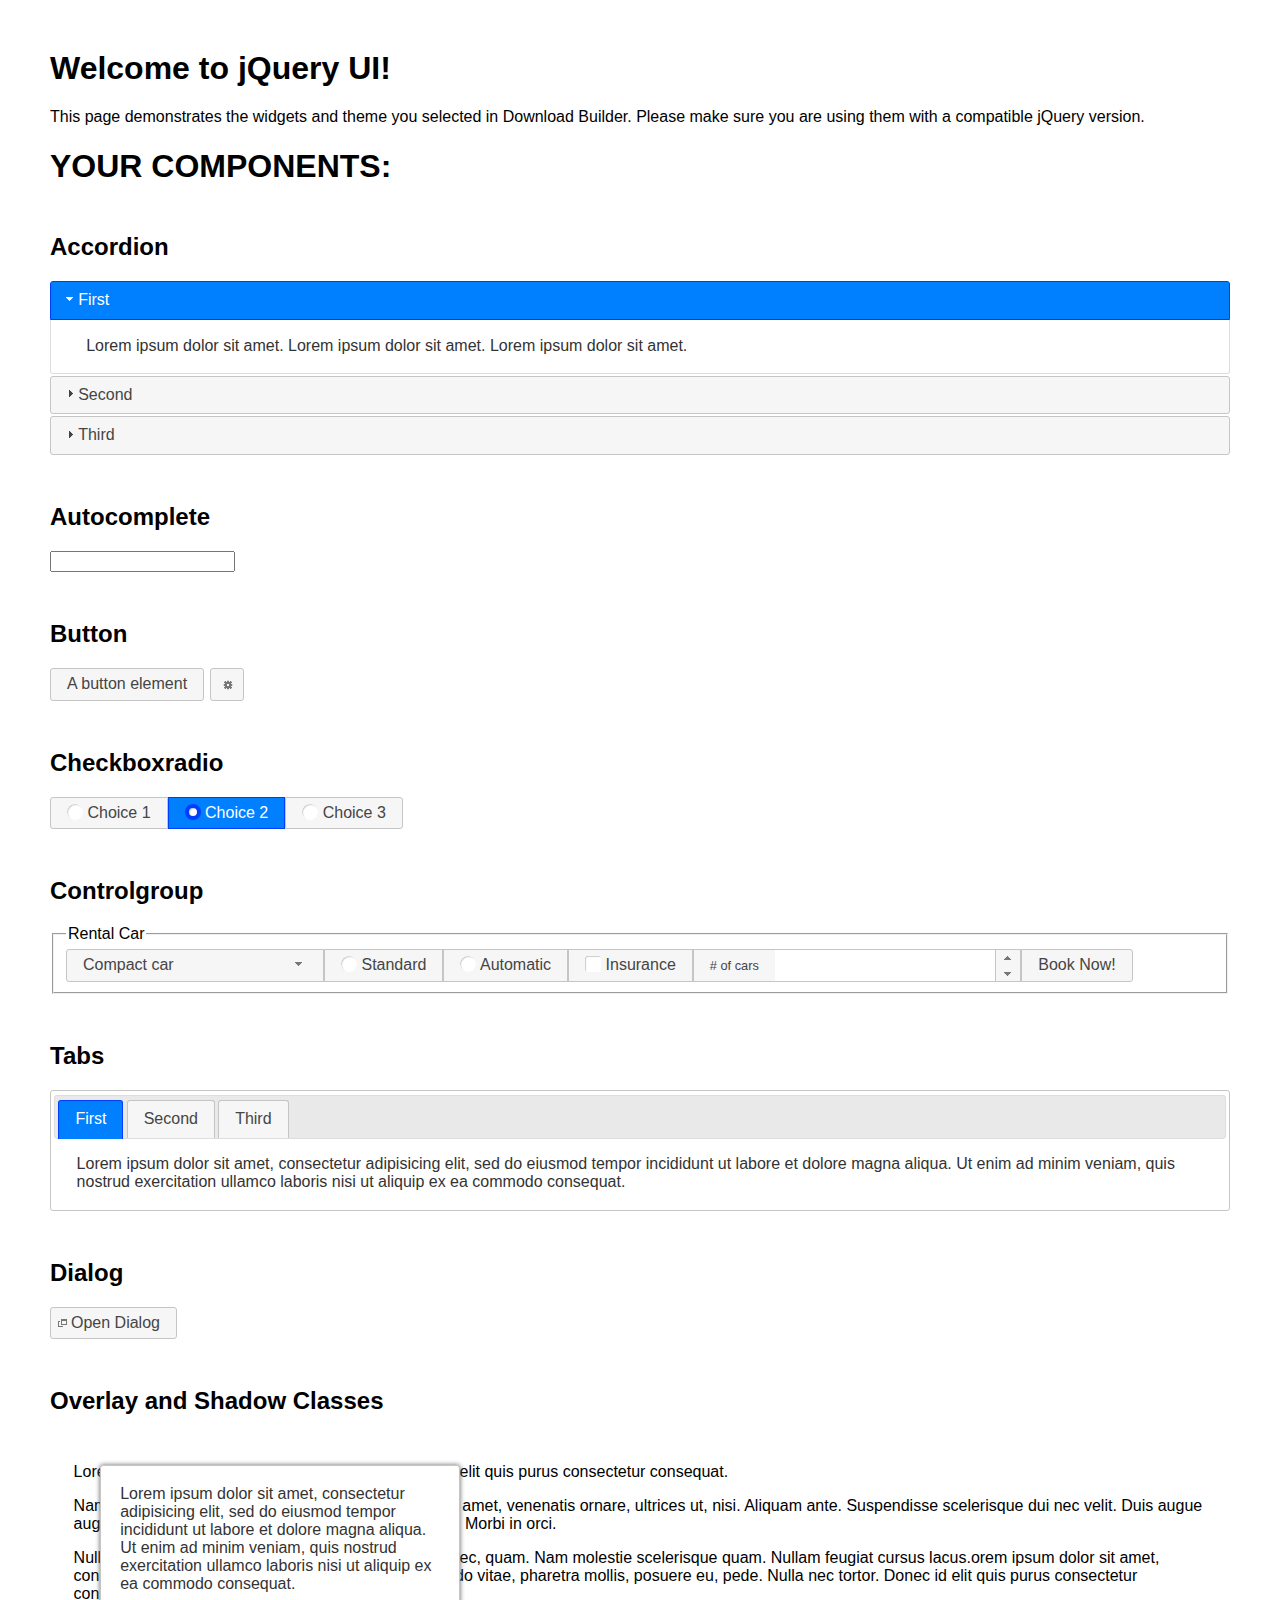
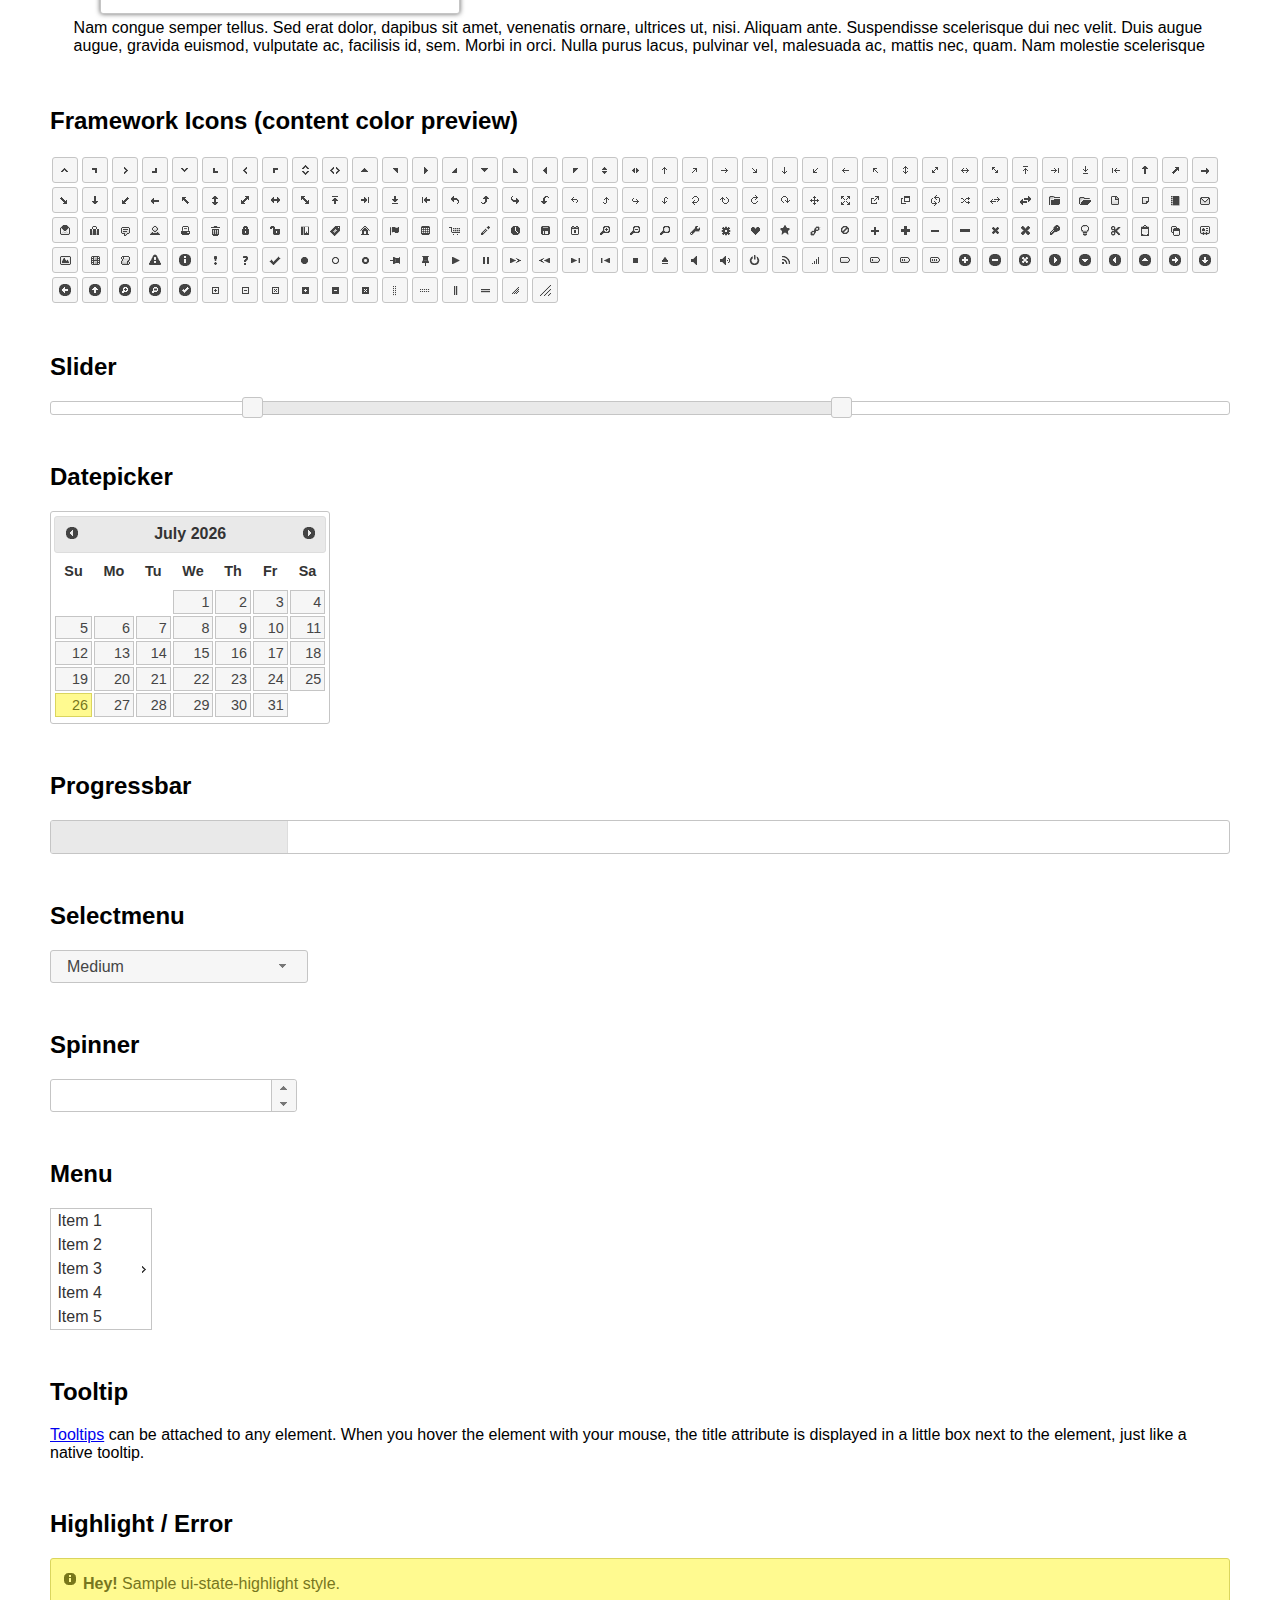
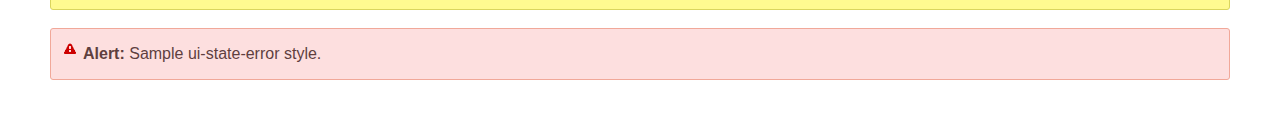
<file: web/script/jquery/jquery-ui-1.12.1/index.html>
<!doctype html>
<html lang="us">
<head>
	<meta charset="utf-8">
	<title>jQuery UI Example Page</title>
	<link href="jquery-ui.css" rel="stylesheet">
	<style>
	body{
		font-family: "Trebuchet MS", sans-serif;
		margin: 50px;
	}
	.demoHeaders {
		margin-top: 2em;
	}
	#dialog-link {
		padding: .4em 1em .4em 20px;
		text-decoration: none;
		position: relative;
	}
	#dialog-link span.ui-icon {
		margin: 0 5px 0 0;
		position: absolute;
		left: .2em;
		top: 50%;
		margin-top: -8px;
	}
	#icons {
		margin: 0;
		padding: 0;
	}
	#icons li {
		margin: 2px;
		position: relative;
		padding: 4px 0;
		cursor: pointer;
		float: left;
		list-style: none;
	}
	#icons span.ui-icon {
		float: left;
		margin: 0 4px;
	}
	.fakewindowcontain .ui-widget-overlay {
		position: absolute;
	}
	select {
		width: 200px;
	}
	</style>
</head>
<body>

<h1>Welcome to jQuery UI!</h1>

<div class="ui-widget">
	<p>This page demonstrates the widgets and theme you selected in Download Builder. Please make sure you are using them with a compatible jQuery version.</p>
</div>

<h1>YOUR COMPONENTS:</h1>


<!-- Accordion -->
<h2 class="demoHeaders">Accordion</h2>
<div id="accordion">
	<h3>First</h3>
	<div>Lorem ipsum dolor sit amet. Lorem ipsum dolor sit amet. Lorem ipsum dolor sit amet.</div>
	<h3>Second</h3>
	<div>Phasellus mattis tincidunt nibh.</div>
	<h3>Third</h3>
	<div>Nam dui erat, auctor a, dignissim quis.</div>
</div>



<!-- Autocomplete -->
<h2 class="demoHeaders">Autocomplete</h2>
<div>
	<input id="autocomplete" title="type &quot;a&quot;">
</div>



<!-- Button -->
<h2 class="demoHeaders">Button</h2>
<button id="button">A button element</button>
<button id="button-icon">An icon-only button</button>



<!-- Checkboxradio -->
<h2 class="demoHeaders">Checkboxradio</h2>
<form style="margin-top: 1em;">
	<div id="radioset">
		<input type="radio" id="radio1" name="radio"><label for="radio1">Choice 1</label>
		<input type="radio" id="radio2" name="radio" checked="checked"><label for="radio2">Choice 2</label>
		<input type="radio" id="radio3" name="radio"><label for="radio3">Choice 3</label>
	</div>
</form>



<!-- Controlgroup -->
<h2 class="demoHeaders">Controlgroup</h2>
<fieldset>
	<legend>Rental Car</legend>
	<div id="controlgroup">
		<select id="car-type">
			<option>Compact car</option>
			<option>Midsize car</option>
			<option>Full size car</option>
			<option>SUV</option>
			<option>Luxury</option>
			<option>Truck</option>
			<option>Van</option>
		</select>
		<label for="transmission-standard">Standard</label>
		<input type="radio" name="transmission" id="transmission-standard">
		<label for="transmission-automatic">Automatic</label>
		<input type="radio" name="transmission" id="transmission-automatic">
		<label for="insurance">Insurance</label>
		<input type="checkbox" name="insurance" id="insurance">
		<label for="horizontal-spinner" class="ui-controlgroup-label"># of cars</label>
		<input id="horizontal-spinner" class="ui-spinner-input">
		<button>Book Now!</button>
	</div>
</fieldset>



<!-- Tabs -->
<h2 class="demoHeaders">Tabs</h2>
<div id="tabs">
	<ul>
		<li><a href="#tabs-1">First</a></li>
		<li><a href="#tabs-2">Second</a></li>
		<li><a href="#tabs-3">Third</a></li>
	</ul>
	<div id="tabs-1">Lorem ipsum dolor sit amet, consectetur adipisicing elit, sed do eiusmod tempor incididunt ut labore et dolore magna aliqua. Ut enim ad minim veniam, quis nostrud exercitation ullamco laboris nisi ut aliquip ex ea commodo consequat.</div>
	<div id="tabs-2">Phasellus mattis tincidunt nibh. Cras orci urna, blandit id, pretium vel, aliquet ornare, felis. Maecenas scelerisque sem non nisl. Fusce sed lorem in enim dictum bibendum.</div>
	<div id="tabs-3">Nam dui erat, auctor a, dignissim quis, sollicitudin eu, felis. Pellentesque nisi urna, interdum eget, sagittis et, consequat vestibulum, lacus. Mauris porttitor ullamcorper augue.</div>
</div>



<h2 class="demoHeaders">Dialog</h2>
<p>
	<button id="dialog-link" class="ui-button ui-corner-all ui-widget">
		<span class="ui-icon ui-icon-newwin"></span>Open Dialog
	</button>
</p>

<h2 class="demoHeaders">Overlay and Shadow Classes</h2>
<div style="position: relative; width: 96%; height: 200px; padding:1% 2%; overflow:hidden;" class="fakewindowcontain">
	<p>Lorem ipsum dolor sit amet,  Nulla nec tortor. Donec id elit quis purus consectetur consequat. </p><p>Nam congue semper tellus. Sed erat dolor, dapibus sit amet, venenatis ornare, ultrices ut, nisi. Aliquam ante. Suspendisse scelerisque dui nec velit. Duis augue augue, gravida euismod, vulputate ac, facilisis id, sem. Morbi in orci. </p><p>Nulla purus lacus, pulvinar vel, malesuada ac, mattis nec, quam. Nam molestie scelerisque quam. Nullam feugiat cursus lacus.orem ipsum dolor sit amet, consectetur adipiscing elit. Donec libero risus, commodo vitae, pharetra mollis, posuere eu, pede. Nulla nec tortor. Donec id elit quis purus consectetur consequat. </p><p>Nam congue semper tellus. Sed erat dolor, dapibus sit amet, venenatis ornare, ultrices ut, nisi. Aliquam ante. Suspendisse scelerisque dui nec velit. Duis augue augue, gravida euismod, vulputate ac, facilisis id, sem. Morbi in orci. Nulla purus lacus, pulvinar vel, malesuada ac, mattis nec, quam. Nam molestie scelerisque quam. </p><p>Nullam feugiat cursus lacus.orem ipsum dolor sit amet, consectetur adipiscing elit. Donec libero risus, commodo vitae, pharetra mollis, posuere eu, pede. Nulla nec tortor. Donec id elit quis purus consectetur consequat. Nam congue semper tellus. Sed erat dolor, dapibus sit amet, venenatis ornare, ultrices ut, nisi. Aliquam ante. </p><p>Suspendisse scelerisque dui nec velit. Duis augue augue, gravida euismod, vulputate ac, facilisis id, sem. Morbi in orci. Nulla purus lacus, pulvinar vel, malesuada ac, mattis nec, quam. Nam molestie scelerisque quam. Nullam feugiat cursus lacus.orem ipsum dolor sit amet, consectetur adipiscing elit. Donec libero risus, commodo vitae, pharetra mollis, posuere eu, pede. Nulla nec tortor. Donec id elit quis purus consectetur consequat. Nam congue semper tellus. Sed erat dolor, dapibus sit amet, venenatis ornare, ultrices ut, nisi. </p>

	<!-- ui-dialog -->
	<div class="ui-widget-overlay ui-front"></div>
	<div style="position: absolute; width: 320px; left: 50px; top: 30px; padding: 1.2em" class="ui-widget ui-front ui-widget-content ui-corner-all ui-widget-shadow">
		Lorem ipsum dolor sit amet, consectetur adipisicing elit, sed do eiusmod tempor incididunt ut labore et dolore magna aliqua. Ut enim ad minim veniam, quis nostrud exercitation ullamco laboris nisi ut aliquip ex ea commodo consequat.
	</div>

</div>

<!-- ui-dialog -->
<div id="dialog" title="Dialog Title">
	<p>Lorem ipsum dolor sit amet, consectetur adipisicing elit, sed do eiusmod tempor incididunt ut labore et dolore magna aliqua. Ut enim ad minim veniam, quis nostrud exercitation ullamco laboris nisi ut aliquip ex ea commodo consequat.</p>
</div>



<h2 class="demoHeaders">Framework Icons (content color preview)</h2>
<ul id="icons" class="ui-widget ui-helper-clearfix">
	<li class="ui-state-default ui-corner-all" title=".ui-icon-caret-1-n"><span class="ui-icon ui-icon-caret-1-n"></span></li>
	<li class="ui-state-default ui-corner-all" title=".ui-icon-caret-1-ne"><span class="ui-icon ui-icon-caret-1-ne"></span></li>
	<li class="ui-state-default ui-corner-all" title=".ui-icon-caret-1-e"><span class="ui-icon ui-icon-caret-1-e"></span></li>
	<li class="ui-state-default ui-corner-all" title=".ui-icon-caret-1-se"><span class="ui-icon ui-icon-caret-1-se"></span></li>
	<li class="ui-state-default ui-corner-all" title=".ui-icon-caret-1-s"><span class="ui-icon ui-icon-caret-1-s"></span></li>
	<li class="ui-state-default ui-corner-all" title=".ui-icon-caret-1-sw"><span class="ui-icon ui-icon-caret-1-sw"></span></li>
	<li class="ui-state-default ui-corner-all" title=".ui-icon-caret-1-w"><span class="ui-icon ui-icon-caret-1-w"></span></li>
	<li class="ui-state-default ui-corner-all" title=".ui-icon-caret-1-nw"><span class="ui-icon ui-icon-caret-1-nw"></span></li>
	<li class="ui-state-default ui-corner-all" title=".ui-icon-caret-2-n-s"><span class="ui-icon ui-icon-caret-2-n-s"></span></li>
	<li class="ui-state-default ui-corner-all" title=".ui-icon-caret-2-e-w"><span class="ui-icon ui-icon-caret-2-e-w"></span></li>
	<li class="ui-state-default ui-corner-all" title=".ui-icon-triangle-1-n"><span class="ui-icon ui-icon-triangle-1-n"></span></li>
	<li class="ui-state-default ui-corner-all" title=".ui-icon-triangle-1-ne"><span class="ui-icon ui-icon-triangle-1-ne"></span></li>
	<li class="ui-state-default ui-corner-all" title=".ui-icon-triangle-1-e"><span class="ui-icon ui-icon-triangle-1-e"></span></li>
	<li class="ui-state-default ui-corner-all" title=".ui-icon-triangle-1-se"><span class="ui-icon ui-icon-triangle-1-se"></span></li>
	<li class="ui-state-default ui-corner-all" title=".ui-icon-triangle-1-s"><span class="ui-icon ui-icon-triangle-1-s"></span></li>
	<li class="ui-state-default ui-corner-all" title=".ui-icon-triangle-1-sw"><span class="ui-icon ui-icon-triangle-1-sw"></span></li>
	<li class="ui-state-default ui-corner-all" title=".ui-icon-triangle-1-w"><span class="ui-icon ui-icon-triangle-1-w"></span></li>
	<li class="ui-state-default ui-corner-all" title=".ui-icon-triangle-1-nw"><span class="ui-icon ui-icon-triangle-1-nw"></span></li>
	<li class="ui-state-default ui-corner-all" title=".ui-icon-triangle-2-n-s"><span class="ui-icon ui-icon-triangle-2-n-s"></span></li>
	<li class="ui-state-default ui-corner-all" title=".ui-icon-triangle-2-e-w"><span class="ui-icon ui-icon-triangle-2-e-w"></span></li>
	<li class="ui-state-default ui-corner-all" title=".ui-icon-arrow-1-n"><span class="ui-icon ui-icon-arrow-1-n"></span></li>
	<li class="ui-state-default ui-corner-all" title=".ui-icon-arrow-1-ne"><span class="ui-icon ui-icon-arrow-1-ne"></span></li>
	<li class="ui-state-default ui-corner-all" title=".ui-icon-arrow-1-e"><span class="ui-icon ui-icon-arrow-1-e"></span></li>
	<li class="ui-state-default ui-corner-all" title=".ui-icon-arrow-1-se"><span class="ui-icon ui-icon-arrow-1-se"></span></li>
	<li class="ui-state-default ui-corner-all" title=".ui-icon-arrow-1-s"><span class="ui-icon ui-icon-arrow-1-s"></span></li>
	<li class="ui-state-default ui-corner-all" title=".ui-icon-arrow-1-sw"><span class="ui-icon ui-icon-arrow-1-sw"></span></li>
	<li class="ui-state-default ui-corner-all" title=".ui-icon-arrow-1-w"><span class="ui-icon ui-icon-arrow-1-w"></span></li>
	<li class="ui-state-default ui-corner-all" title=".ui-icon-arrow-1-nw"><span class="ui-icon ui-icon-arrow-1-nw"></span></li>
	<li class="ui-state-default ui-corner-all" title=".ui-icon-arrow-2-n-s"><span class="ui-icon ui-icon-arrow-2-n-s"></span></li>
	<li class="ui-state-default ui-corner-all" title=".ui-icon-arrow-2-ne-sw"><span class="ui-icon ui-icon-arrow-2-ne-sw"></span></li>
	<li class="ui-state-default ui-corner-all" title=".ui-icon-arrow-2-e-w"><span class="ui-icon ui-icon-arrow-2-e-w"></span></li>
	<li class="ui-state-default ui-corner-all" title=".ui-icon-arrow-2-se-nw"><span class="ui-icon ui-icon-arrow-2-se-nw"></span></li>
	<li class="ui-state-default ui-corner-all" title=".ui-icon-arrowstop-1-n"><span class="ui-icon ui-icon-arrowstop-1-n"></span></li>
	<li class="ui-state-default ui-corner-all" title=".ui-icon-arrowstop-1-e"><span class="ui-icon ui-icon-arrowstop-1-e"></span></li>
	<li class="ui-state-default ui-corner-all" title=".ui-icon-arrowstop-1-s"><span class="ui-icon ui-icon-arrowstop-1-s"></span></li>
	<li class="ui-state-default ui-corner-all" title=".ui-icon-arrowstop-1-w"><span class="ui-icon ui-icon-arrowstop-1-w"></span></li>
	<li class="ui-state-default ui-corner-all" title=".ui-icon-arrowthick-1-n"><span class="ui-icon ui-icon-arrowthick-1-n"></span></li>
	<li class="ui-state-default ui-corner-all" title=".ui-icon-arrowthick-1-ne"><span class="ui-icon ui-icon-arrowthick-1-ne"></span></li>
	<li class="ui-state-default ui-corner-all" title=".ui-icon-arrowthick-1-e"><span class="ui-icon ui-icon-arrowthick-1-e"></span></li>
	<li class="ui-state-default ui-corner-all" title=".ui-icon-arrowthick-1-se"><span class="ui-icon ui-icon-arrowthick-1-se"></span></li>
	<li class="ui-state-default ui-corner-all" title=".ui-icon-arrowthick-1-s"><span class="ui-icon ui-icon-arrowthick-1-s"></span></li>
	<li class="ui-state-default ui-corner-all" title=".ui-icon-arrowthick-1-sw"><span class="ui-icon ui-icon-arrowthick-1-sw"></span></li>
	<li class="ui-state-default ui-corner-all" title=".ui-icon-arrowthick-1-w"><span class="ui-icon ui-icon-arrowthick-1-w"></span></li>
	<li class="ui-state-default ui-corner-all" title=".ui-icon-arrowthick-1-nw"><span class="ui-icon ui-icon-arrowthick-1-nw"></span></li>
	<li class="ui-state-default ui-corner-all" title=".ui-icon-arrowthick-2-n-s"><span class="ui-icon ui-icon-arrowthick-2-n-s"></span></li>
	<li class="ui-state-default ui-corner-all" title=".ui-icon-arrowthick-2-ne-sw"><span class="ui-icon ui-icon-arrowthick-2-ne-sw"></span></li>
	<li class="ui-state-default ui-corner-all" title=".ui-icon-arrowthick-2-e-w"><span class="ui-icon ui-icon-arrowthick-2-e-w"></span></li>
	<li class="ui-state-default ui-corner-all" title=".ui-icon-arrowthick-2-se-nw"><span class="ui-icon ui-icon-arrowthick-2-se-nw"></span></li>
	<li class="ui-state-default ui-corner-all" title=".ui-icon-arrowthickstop-1-n"><span class="ui-icon ui-icon-arrowthickstop-1-n"></span></li>
	<li class="ui-state-default ui-corner-all" title=".ui-icon-arrowthickstop-1-e"><span class="ui-icon ui-icon-arrowthickstop-1-e"></span></li>
	<li class="ui-state-default ui-corner-all" title=".ui-icon-arrowthickstop-1-s"><span class="ui-icon ui-icon-arrowthickstop-1-s"></span></li>
	<li class="ui-state-default ui-corner-all" title=".ui-icon-arrowthickstop-1-w"><span class="ui-icon ui-icon-arrowthickstop-1-w"></span></li>
	<li class="ui-state-default ui-corner-all" title=".ui-icon-arrowreturnthick-1-w"><span class="ui-icon ui-icon-arrowreturnthick-1-w"></span></li>
	<li class="ui-state-default ui-corner-all" title=".ui-icon-arrowreturnthick-1-n"><span class="ui-icon ui-icon-arrowreturnthick-1-n"></span></li>
	<li class="ui-state-default ui-corner-all" title=".ui-icon-arrowreturnthick-1-e"><span class="ui-icon ui-icon-arrowreturnthick-1-e"></span></li>
	<li class="ui-state-default ui-corner-all" title=".ui-icon-arrowreturnthick-1-s"><span class="ui-icon ui-icon-arrowreturnthick-1-s"></span></li>
	<li class="ui-state-default ui-corner-all" title=".ui-icon-arrowreturn-1-w"><span class="ui-icon ui-icon-arrowreturn-1-w"></span></li>
	<li class="ui-state-default ui-corner-all" title=".ui-icon-arrowreturn-1-n"><span class="ui-icon ui-icon-arrowreturn-1-n"></span></li>
	<li class="ui-state-default ui-corner-all" title=".ui-icon-arrowreturn-1-e"><span class="ui-icon ui-icon-arrowreturn-1-e"></span></li>
	<li class="ui-state-default ui-corner-all" title=".ui-icon-arrowreturn-1-s"><span class="ui-icon ui-icon-arrowreturn-1-s"></span></li>
	<li class="ui-state-default ui-corner-all" title=".ui-icon-arrowrefresh-1-w"><span class="ui-icon ui-icon-arrowrefresh-1-w"></span></li>
	<li class="ui-state-default ui-corner-all" title=".ui-icon-arrowrefresh-1-n"><span class="ui-icon ui-icon-arrowrefresh-1-n"></span></li>
	<li class="ui-state-default ui-corner-all" title=".ui-icon-arrowrefresh-1-e"><span class="ui-icon ui-icon-arrowrefresh-1-e"></span></li>
	<li class="ui-state-default ui-corner-all" title=".ui-icon-arrowrefresh-1-s"><span class="ui-icon ui-icon-arrowrefresh-1-s"></span></li>
	<li class="ui-state-default ui-corner-all" title=".ui-icon-arrow-4"><span class="ui-icon ui-icon-arrow-4"></span></li>
	<li class="ui-state-default ui-corner-all" title=".ui-icon-arrow-4-diag"><span class="ui-icon ui-icon-arrow-4-diag"></span></li>
	<li class="ui-state-default ui-corner-all" title=".ui-icon-extlink"><span class="ui-icon ui-icon-extlink"></span></li>
	<li class="ui-state-default ui-corner-all" title=".ui-icon-newwin"><span class="ui-icon ui-icon-newwin"></span></li>
	<li class="ui-state-default ui-corner-all" title=".ui-icon-refresh"><span class="ui-icon ui-icon-refresh"></span></li>
	<li class="ui-state-default ui-corner-all" title=".ui-icon-shuffle"><span class="ui-icon ui-icon-shuffle"></span></li>
	<li class="ui-state-default ui-corner-all" title=".ui-icon-transfer-e-w"><span class="ui-icon ui-icon-transfer-e-w"></span></li>
	<li class="ui-state-default ui-corner-all" title=".ui-icon-transferthick-e-w"><span class="ui-icon ui-icon-transferthick-e-w"></span></li>
	<li class="ui-state-default ui-corner-all" title=".ui-icon-folder-collapsed"><span class="ui-icon ui-icon-folder-collapsed"></span></li>
	<li class="ui-state-default ui-corner-all" title=".ui-icon-folder-open"><span class="ui-icon ui-icon-folder-open"></span></li>
	<li class="ui-state-default ui-corner-all" title=".ui-icon-document"><span class="ui-icon ui-icon-document"></span></li>
	<li class="ui-state-default ui-corner-all" title=".ui-icon-document-b"><span class="ui-icon ui-icon-document-b"></span></li>
	<li class="ui-state-default ui-corner-all" title=".ui-icon-note"><span class="ui-icon ui-icon-note"></span></li>
	<li class="ui-state-default ui-corner-all" title=".ui-icon-mail-closed"><span class="ui-icon ui-icon-mail-closed"></span></li>
	<li class="ui-state-default ui-corner-all" title=".ui-icon-mail-open"><span class="ui-icon ui-icon-mail-open"></span></li>
	<li class="ui-state-default ui-corner-all" title=".ui-icon-suitcase"><span class="ui-icon ui-icon-suitcase"></span></li>
	<li class="ui-state-default ui-corner-all" title=".ui-icon-comment"><span class="ui-icon ui-icon-comment"></span></li>
	<li class="ui-state-default ui-corner-all" title=".ui-icon-person"><span class="ui-icon ui-icon-person"></span></li>
	<li class="ui-state-default ui-corner-all" title=".ui-icon-print"><span class="ui-icon ui-icon-print"></span></li>
	<li class="ui-state-default ui-corner-all" title=".ui-icon-trash"><span class="ui-icon ui-icon-trash"></span></li>
	<li class="ui-state-default ui-corner-all" title=".ui-icon-locked"><span class="ui-icon ui-icon-locked"></span></li>
	<li class="ui-state-default ui-corner-all" title=".ui-icon-unlocked"><span class="ui-icon ui-icon-unlocked"></span></li>
	<li class="ui-state-default ui-corner-all" title=".ui-icon-bookmark"><span class="ui-icon ui-icon-bookmark"></span></li>
	<li class="ui-state-default ui-corner-all" title=".ui-icon-tag"><span class="ui-icon ui-icon-tag"></span></li>
	<li class="ui-state-default ui-corner-all" title=".ui-icon-home"><span class="ui-icon ui-icon-home"></span></li>
	<li class="ui-state-default ui-corner-all" title=".ui-icon-flag"><span class="ui-icon ui-icon-flag"></span></li>
	<li class="ui-state-default ui-corner-all" title=".ui-icon-calculator"><span class="ui-icon ui-icon-calculator"></span></li>
	<li class="ui-state-default ui-corner-all" title=".ui-icon-cart"><span class="ui-icon ui-icon-cart"></span></li>
	<li class="ui-state-default ui-corner-all" title=".ui-icon-pencil"><span class="ui-icon ui-icon-pencil"></span></li>
	<li class="ui-state-default ui-corner-all" title=".ui-icon-clock"><span class="ui-icon ui-icon-clock"></span></li>
	<li class="ui-state-default ui-corner-all" title=".ui-icon-disk"><span class="ui-icon ui-icon-disk"></span></li>
	<li class="ui-state-default ui-corner-all" title=".ui-icon-calendar"><span class="ui-icon ui-icon-calendar"></span></li>
	<li class="ui-state-default ui-corner-all" title=".ui-icon-zoomin"><span class="ui-icon ui-icon-zoomin"></span></li>
	<li class="ui-state-default ui-corner-all" title=".ui-icon-zoomout"><span class="ui-icon ui-icon-zoomout"></span></li>
	<li class="ui-state-default ui-corner-all" title=".ui-icon-search"><span class="ui-icon ui-icon-search"></span></li>
	<li class="ui-state-default ui-corner-all" title=".ui-icon-wrench"><span class="ui-icon ui-icon-wrench"></span></li>
	<li class="ui-state-default ui-corner-all" title=".ui-icon-gear"><span class="ui-icon ui-icon-gear"></span></li>
	<li class="ui-state-default ui-corner-all" title=".ui-icon-heart"><span class="ui-icon ui-icon-heart"></span></li>
	<li class="ui-state-default ui-corner-all" title=".ui-icon-star"><span class="ui-icon ui-icon-star"></span></li>
	<li class="ui-state-default ui-corner-all" title=".ui-icon-link"><span class="ui-icon ui-icon-link"></span></li>
	<li class="ui-state-default ui-corner-all" title=".ui-icon-cancel"><span class="ui-icon ui-icon-cancel"></span></li>
	<li class="ui-state-default ui-corner-all" title=".ui-icon-plus"><span class="ui-icon ui-icon-plus"></span></li>
	<li class="ui-state-default ui-corner-all" title=".ui-icon-plusthick"><span class="ui-icon ui-icon-plusthick"></span></li>
	<li class="ui-state-default ui-corner-all" title=".ui-icon-minus"><span class="ui-icon ui-icon-minus"></span></li>
	<li class="ui-state-default ui-corner-all" title=".ui-icon-minusthick"><span class="ui-icon ui-icon-minusthick"></span></li>
	<li class="ui-state-default ui-corner-all" title=".ui-icon-close"><span class="ui-icon ui-icon-close"></span></li>
	<li class="ui-state-default ui-corner-all" title=".ui-icon-closethick"><span class="ui-icon ui-icon-closethick"></span></li>
	<li class="ui-state-default ui-corner-all" title=".ui-icon-key"><span class="ui-icon ui-icon-key"></span></li>
	<li class="ui-state-default ui-corner-all" title=".ui-icon-lightbulb"><span class="ui-icon ui-icon-lightbulb"></span></li>
	<li class="ui-state-default ui-corner-all" title=".ui-icon-scissors"><span class="ui-icon ui-icon-scissors"></span></li>
	<li class="ui-state-default ui-corner-all" title=".ui-icon-clipboard"><span class="ui-icon ui-icon-clipboard"></span></li>
	<li class="ui-state-default ui-corner-all" title=".ui-icon-copy"><span class="ui-icon ui-icon-copy"></span></li>
	<li class="ui-state-default ui-corner-all" title=".ui-icon-contact"><span class="ui-icon ui-icon-contact"></span></li>
	<li class="ui-state-default ui-corner-all" title=".ui-icon-image"><span class="ui-icon ui-icon-image"></span></li>
	<li class="ui-state-default ui-corner-all" title=".ui-icon-video"><span class="ui-icon ui-icon-video"></span></li>
	<li class="ui-state-default ui-corner-all" title=".ui-icon-script"><span class="ui-icon ui-icon-script"></span></li>
	<li class="ui-state-default ui-corner-all" title=".ui-icon-alert"><span class="ui-icon ui-icon-alert"></span></li>
	<li class="ui-state-default ui-corner-all" title=".ui-icon-info"><span class="ui-icon ui-icon-info"></span></li>
	<li class="ui-state-default ui-corner-all" title=".ui-icon-notice"><span class="ui-icon ui-icon-notice"></span></li>
	<li class="ui-state-default ui-corner-all" title=".ui-icon-help"><span class="ui-icon ui-icon-help"></span></li>
	<li class="ui-state-default ui-corner-all" title=".ui-icon-check"><span class="ui-icon ui-icon-check"></span></li>
	<li class="ui-state-default ui-corner-all" title=".ui-icon-bullet"><span class="ui-icon ui-icon-bullet"></span></li>
	<li class="ui-state-default ui-corner-all" title=".ui-icon-radio-off"><span class="ui-icon ui-icon-radio-off"></span></li>
	<li class="ui-state-default ui-corner-all" title=".ui-icon-radio-on"><span class="ui-icon ui-icon-radio-on"></span></li>
	<li class="ui-state-default ui-corner-all" title=".ui-icon-pin-w"><span class="ui-icon ui-icon-pin-w"></span></li>
	<li class="ui-state-default ui-corner-all" title=".ui-icon-pin-s"><span class="ui-icon ui-icon-pin-s"></span></li>
	<li class="ui-state-default ui-corner-all" title=".ui-icon-play"><span class="ui-icon ui-icon-play"></span></li>
	<li class="ui-state-default ui-corner-all" title=".ui-icon-pause"><span class="ui-icon ui-icon-pause"></span></li>
	<li class="ui-state-default ui-corner-all" title=".ui-icon-seek-next"><span class="ui-icon ui-icon-seek-next"></span></li>
	<li class="ui-state-default ui-corner-all" title=".ui-icon-seek-prev"><span class="ui-icon ui-icon-seek-prev"></span></li>
	<li class="ui-state-default ui-corner-all" title=".ui-icon-seek-end"><span class="ui-icon ui-icon-seek-end"></span></li>
	<li class="ui-state-default ui-corner-all" title=".ui-icon-seek-first"><span class="ui-icon ui-icon-seek-first"></span></li>
	<li class="ui-state-default ui-corner-all" title=".ui-icon-stop"><span class="ui-icon ui-icon-stop"></span></li>
	<li class="ui-state-default ui-corner-all" title=".ui-icon-eject"><span class="ui-icon ui-icon-eject"></span></li>
	<li class="ui-state-default ui-corner-all" title=".ui-icon-volume-off"><span class="ui-icon ui-icon-volume-off"></span></li>
	<li class="ui-state-default ui-corner-all" title=".ui-icon-volume-on"><span class="ui-icon ui-icon-volume-on"></span></li>
	<li class="ui-state-default ui-corner-all" title=".ui-icon-power"><span class="ui-icon ui-icon-power"></span></li>
	<li class="ui-state-default ui-corner-all" title=".ui-icon-signal-diag"><span class="ui-icon ui-icon-signal-diag"></span></li>
	<li class="ui-state-default ui-corner-all" title=".ui-icon-signal"><span class="ui-icon ui-icon-signal"></span></li>
	<li class="ui-state-default ui-corner-all" title=".ui-icon-battery-0"><span class="ui-icon ui-icon-battery-0"></span></li>
	<li class="ui-state-default ui-corner-all" title=".ui-icon-battery-1"><span class="ui-icon ui-icon-battery-1"></span></li>
	<li class="ui-state-default ui-corner-all" title=".ui-icon-battery-2"><span class="ui-icon ui-icon-battery-2"></span></li>
	<li class="ui-state-default ui-corner-all" title=".ui-icon-battery-3"><span class="ui-icon ui-icon-battery-3"></span></li>
	<li class="ui-state-default ui-corner-all" title=".ui-icon-circle-plus"><span class="ui-icon ui-icon-circle-plus"></span></li>
	<li class="ui-state-default ui-corner-all" title=".ui-icon-circle-minus"><span class="ui-icon ui-icon-circle-minus"></span></li>
	<li class="ui-state-default ui-corner-all" title=".ui-icon-circle-close"><span class="ui-icon ui-icon-circle-close"></span></li>
	<li class="ui-state-default ui-corner-all" title=".ui-icon-circle-triangle-e"><span class="ui-icon ui-icon-circle-triangle-e"></span></li>
	<li class="ui-state-default ui-corner-all" title=".ui-icon-circle-triangle-s"><span class="ui-icon ui-icon-circle-triangle-s"></span></li>
	<li class="ui-state-default ui-corner-all" title=".ui-icon-circle-triangle-w"><span class="ui-icon ui-icon-circle-triangle-w"></span></li>
	<li class="ui-state-default ui-corner-all" title=".ui-icon-circle-triangle-n"><span class="ui-icon ui-icon-circle-triangle-n"></span></li>
	<li class="ui-state-default ui-corner-all" title=".ui-icon-circle-arrow-e"><span class="ui-icon ui-icon-circle-arrow-e"></span></li>
	<li class="ui-state-default ui-corner-all" title=".ui-icon-circle-arrow-s"><span class="ui-icon ui-icon-circle-arrow-s"></span></li>
	<li class="ui-state-default ui-corner-all" title=".ui-icon-circle-arrow-w"><span class="ui-icon ui-icon-circle-arrow-w"></span></li>
	<li class="ui-state-default ui-corner-all" title=".ui-icon-circle-arrow-n"><span class="ui-icon ui-icon-circle-arrow-n"></span></li>
	<li class="ui-state-default ui-corner-all" title=".ui-icon-circle-zoomin"><span class="ui-icon ui-icon-circle-zoomin"></span></li>
	<li class="ui-state-default ui-corner-all" title=".ui-icon-circle-zoomout"><span class="ui-icon ui-icon-circle-zoomout"></span></li>
	<li class="ui-state-default ui-corner-all" title=".ui-icon-circle-check"><span class="ui-icon ui-icon-circle-check"></span></li>
	<li class="ui-state-default ui-corner-all" title=".ui-icon-circlesmall-plus"><span class="ui-icon ui-icon-circlesmall-plus"></span></li>
	<li class="ui-state-default ui-corner-all" title=".ui-icon-circlesmall-minus"><span class="ui-icon ui-icon-circlesmall-minus"></span></li>
	<li class="ui-state-default ui-corner-all" title=".ui-icon-circlesmall-close"><span class="ui-icon ui-icon-circlesmall-close"></span></li>
	<li class="ui-state-default ui-corner-all" title=".ui-icon-squaresmall-plus"><span class="ui-icon ui-icon-squaresmall-plus"></span></li>
	<li class="ui-state-default ui-corner-all" title=".ui-icon-squaresmall-minus"><span class="ui-icon ui-icon-squaresmall-minus"></span></li>
	<li class="ui-state-default ui-corner-all" title=".ui-icon-squaresmall-close"><span class="ui-icon ui-icon-squaresmall-close"></span></li>
	<li class="ui-state-default ui-corner-all" title=".ui-icon-grip-dotted-vertical"><span class="ui-icon ui-icon-grip-dotted-vertical"></span></li>
	<li class="ui-state-default ui-corner-all" title=".ui-icon-grip-dotted-horizontal"><span class="ui-icon ui-icon-grip-dotted-horizontal"></span></li>
	<li class="ui-state-default ui-corner-all" title=".ui-icon-grip-solid-vertical"><span class="ui-icon ui-icon-grip-solid-vertical"></span></li>
	<li class="ui-state-default ui-corner-all" title=".ui-icon-grip-solid-horizontal"><span class="ui-icon ui-icon-grip-solid-horizontal"></span></li>
	<li class="ui-state-default ui-corner-all" title=".ui-icon-gripsmall-diagonal-se"><span class="ui-icon ui-icon-gripsmall-diagonal-se"></span></li>
	<li class="ui-state-default ui-corner-all" title=".ui-icon-grip-diagonal-se"><span class="ui-icon ui-icon-grip-diagonal-se"></span></li>
</ul>


<!-- Slider -->
<h2 class="demoHeaders">Slider</h2>
<div id="slider"></div>



<!-- Datepicker -->
<h2 class="demoHeaders">Datepicker</h2>
<div id="datepicker"></div>



<!-- Progressbar -->
<h2 class="demoHeaders">Progressbar</h2>
<div id="progressbar"></div>



<!-- Progressbar -->
<h2 class="demoHeaders">Selectmenu</h2>
<select id="selectmenu">
	<option>Slower</option>
	<option>Slow</option>
	<option selected="selected">Medium</option>
	<option>Fast</option>
	<option>Faster</option>
</select>



<!-- Spinner -->
<h2 class="demoHeaders">Spinner</h2>
<input id="spinner">



<!-- Menu -->
<h2 class="demoHeaders">Menu</h2>
<ul style="width:100px;" id="menu">
	<li><div>Item 1</div></li>
	<li><div>Item 2</div></li>
	<li><div>Item 3</div>
		<ul>
			<li><div>Item 3-1</div></li>
			<li><div>Item 3-2</div></li>
			<li><div>Item 3-3</div></li>
			<li><div>Item 3-4</div></li>
			<li><div>Item 3-5</div></li>
		</ul>
	</li>
	<li><div>Item 4</div></li>
	<li><div>Item 5</div></li>
</ul>



<!-- Tooltip -->
<h2 class="demoHeaders">Tooltip</h2>
<p id="tooltip">
	<a href="#" title="That&apos;s what this widget is">Tooltips</a> can be attached to any element. When you hover
the element with your mouse, the title attribute is displayed in a little box next to the element, just like a native tooltip.
</p>


<!-- Highlight / Error -->
<h2 class="demoHeaders">Highlight / Error</h2>
<div class="ui-widget">
	<div class="ui-state-highlight ui-corner-all" style="margin-top: 20px; padding: 0 .7em;">
		<p><span class="ui-icon ui-icon-info" style="float: left; margin-right: .3em;"></span>
		<strong>Hey!</strong> Sample ui-state-highlight style.</p>
	</div>
</div>
<br>
<div class="ui-widget">
	<div class="ui-state-error ui-corner-all" style="padding: 0 .7em;">
		<p><span class="ui-icon ui-icon-alert" style="float: left; margin-right: .3em;"></span>
		<strong>Alert:</strong> Sample ui-state-error style.</p>
	</div>
</div>

<script src="external/jquery/jquery.js"></script>
<script src="jquery-ui.js"></script>
<script>

$( "#accordion" ).accordion();



var availableTags = [
	"ActionScript",
	"AppleScript",
	"Asp",
	"BASIC",
	"C",
	"C++",
	"Clojure",
	"COBOL",
	"ColdFusion",
	"Erlang",
	"Fortran",
	"Groovy",
	"Haskell",
	"Java",
	"JavaScript",
	"Lisp",
	"Perl",
	"PHP",
	"Python",
	"Ruby",
	"Scala",
	"Scheme"
];
$( "#autocomplete" ).autocomplete({
	source: availableTags
});



$( "#button" ).button();
$( "#button-icon" ).button({
	icon: "ui-icon-gear",
	showLabel: false
});



$( "#radioset" ).buttonset();



$( "#controlgroup" ).controlgroup();



$( "#tabs" ).tabs();



$( "#dialog" ).dialog({
	autoOpen: false,
	width: 400,
	buttons: [
		{
			text: "Ok",
			click: function() {
				$( this ).dialog( "close" );
			}
		},
		{
			text: "Cancel",
			click: function() {
				$( this ).dialog( "close" );
			}
		}
	]
});

// Link to open the dialog
$( "#dialog-link" ).click(function( event ) {
	$( "#dialog" ).dialog( "open" );
	event.preventDefault();
});



$( "#datepicker" ).datepicker({
	inline: true
});



$( "#slider" ).slider({
	range: true,
	values: [ 17, 67 ]
});



$( "#progressbar" ).progressbar({
	value: 20
});



$( "#spinner" ).spinner();



$( "#menu" ).menu();



$( "#tooltip" ).tooltip();



$( "#selectmenu" ).selectmenu();


// Hover states on the static widgets
$( "#dialog-link, #icons li" ).hover(
	function() {
		$( this ).addClass( "ui-state-hover" );
	},
	function() {
		$( this ).removeClass( "ui-state-hover" );
	}
);
</script>
</body>
</html>
</file>
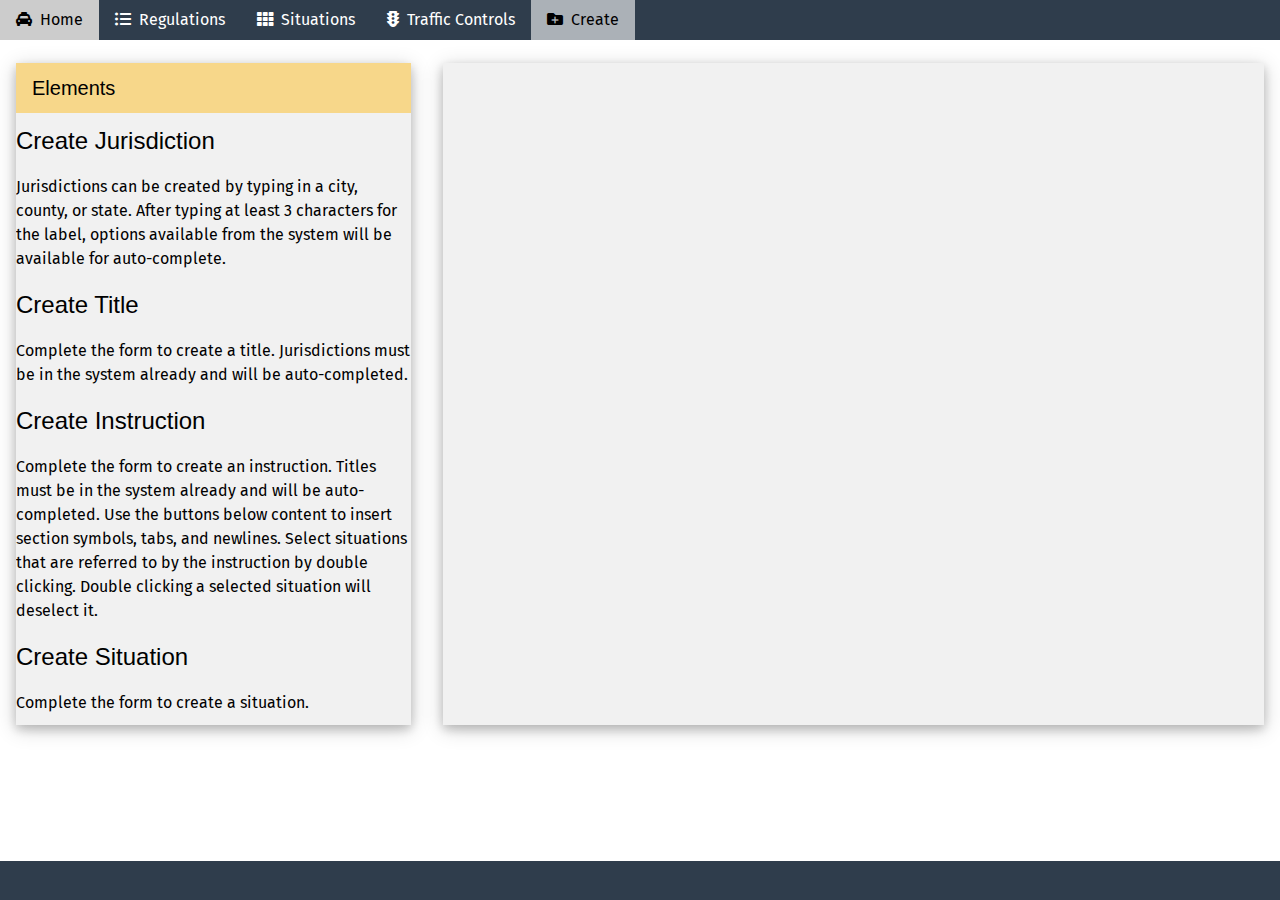
<file: web/create.html>
<!DOCTYPE html>
<html lang="en">
<head>
<title>ADS Regulations - Create</title>
<meta charset="UTF-8"/>
<meta name="viewport" content="width=device-width, initial-scale=1"/>
<link rel="stylesheet" href="css/w3.css"/>
<link rel="stylesheet" href="css/fontawesome.min.css"/>
<link rel="stylesheet" href="css/solid.min.css"/>
<link rel="stylesheet" href="css/adsregs.css"/>
<link rel="stylesheet" href="css/jquery-ui.min.css"/>
<link rel="stylesheet" href="css/jquery-ui.structure.min.css"/>
<link rel="stylesheet" href="css/jquery-ui.theme.min.css"/>
<link rel="stylesheet" href="css/create.css"/>
<link rel="stylesheet" href="https://api.mapbox.com/mapbox-gl-js/v1.10.1/mapbox-gl.css"/>
<script src="script/jquery/jquery.js"></script>
<script src="script/jquery/jquery-ui.min.js"></script>
<script src="https://api.mapbox.com/mapbox-gl-js/v1.10.1/mapbox-gl.js"></script>
<script type="module" src="script/create.js"></script>
</head>
<body>

<div class="w3-bar w3-sw-naval">
	<a href="index.html" class="w3-bar-item w3-button"><i class="fas fa-taxi"></i>&nbsp;&nbsp;Home</a>
	<a href="regulations.html" class="w3-bar-item w3-button"><i class="fas fa-list-ul"></i>&nbsp;&nbsp;Regulations</a>
	<a href="situations.html" class="w3-bar-item w3-button"><i class="fas fa-th"></i>&nbsp;&nbsp;Situations</a>
	<a href="trafctrl.html" class="w3-bar-item w3-button"><i class="fas fa-traffic-light"></i>&nbsp;&nbsp;Traffic Controls</a>
	<span class="w3-bar-item w3-sw-naval-l3"><i class="fas fa-folder-plus"></i>&nbsp;&nbsp;Create</span>
</div>

<div id="main-content" class="w3-row"><br>
	<div class="w3-container w3-third" style="height: calc(100% - 160px);">
		<div class="w3-card-4 w3-light-gray" style="height: 100%; overflow-y: auto;">
			<header class="w3-container w3-sw-midday">
				<h4>Elements</h4>
			</header>
			<div id="type-accordion">
				<h3>Create Jurisdiction</h3>
				<div id='jurisdiction-panel'>
					<p>
						Jurisdictions can be created by typing in a city, county, or state. After typing at least 3 characters for the label, options available from the system will be available for auto-complete.
					</p>
				</div>
				<h3>Create Title</h3>
				<div id='title-panel'>
					<p>
						Complete the form to create a title. Jurisdictions must be in the system already and will be auto-completed.
					</p>
				</div>
				<h3>Create Instruction</h3>
				<div id='instruction-panel'>
					<p>
						Complete the form to create an instruction. Titles must be in the system already and will be auto-completed. Use the buttons below content to insert section symbols, tabs, and newlines. Select situations that are referred to by the instruction by double clicking. Double clicking a selected situation will deselect it.
					</p>
				</div>
				<h3>Create Situation</h3>
				<div id='situation-panel'>
					<p>
						Complete the form to create a situation.
					</p>
				</div>
				<h3>Create Traffic Control Device Type</h3>
				<div id='tcdtype-panel'>
					<p>
						Complete the form to create a traffic control device type. Jurisdictions and instructions must be in the system already and will be auto-completed. The instruction input will be enabled once a jurisdiction is selected. Double clicking a selected instruction will deselect it.
					</p>
				</div>
			</div>
		</div>
	</div>
	<div class="w3-container w3-twothird" style="height: calc(100% - 160px);">
		<div class="w3-card-4 w3-light-gray" style="height: 100%;">
			<div class="tab" id="init-form">
				<header class="w3-container w3-sw-midday">
					<h4 title="left blank intentionally">&nbsp;</h4>
				</header>
				<p style="padding-left: 10px;">
					Select an element to create from the list on the left.
				</p>
			</div>
			<form class="tab" id="jurisdiction-form">
				<header class="w3-container w3-sw-midday">
					<h4>Jurisdiction</h4>
				</header>
				<table>
					<tr>
						<td>Label</td>
						<td><input id="jurisdiction-label" name="label" placeholder="Name of the jurisdiction..."></td>
					</tr>
				</table>
				<div id="map-container" style="width: calc(100% - 20px); height: 500px; display: none; margin: 10px; border: 2px solid #aaaaaa;"></div>
				<button id="jurisdiction-save">Save</button>
			</form>
			<form class="tab" id="title-form">
				<header class="w3-container w3-sw-midday">
					<h4>Title</h4>
				</header>
				<table>
					<tr>
						<td>Jurisdiction</td>
						<td>
							<input id="title-jurisdiction" type="text" placeholder="Jurisdiction that published the title...">
							<input id="title-jurisdiction-id" name="jurisdiction" style="display:none;">
						</td>
					</tr>
					<tr>
						<td>Label</td>
						<td><input id="title-label" name="label" placeholder="Name of the title..."></td>
					</tr>
					<tr>
						<td>Biblio Ref</td>
						<td><input id="title-biblo" name="bibloref" placeholder="Bibliographic reference of the title..."></td>
					</tr>
					<tr>
						<td>URL Ref</td>
						<td><input id="title-url" name="urlref" placeholder="URL reference of the title..."></td>
					</tr>
				</table>
				<button id="title-save">Save</button>
			</form>
			<form class="tab" id="instruction-form">
				<header class="w3-container w3-sw-midday">
					<h4>Instruction</h4>
				</header>
				<table>
					<tr>
						<td>Title</td>
						<td>
							<input id="instruction-title" placeholder="Title that includes the instruction...">
							<input id="instruction-title-id" name="title" style="display: none;">
						</td>
					</tr>
					<tr>
						<td>Label</td>
						<td><input id="instruction-label" name="label" placeholder="Name of the instruction..."></td>
					</tr>
					<tr>
						<td>Biblio Ref</td>
						<td><input id="instruction-biblo" name="biblioref" placeholder="Bibliographic reference of the instruction..."></td>
					</tr>
					<tr>
						<td>URL Ref</td>
						<td><input id="instruction-url" name="urlref" placeholder="URL reference of the instruction..."></td>
					</tr>
					<tr>
						<td>Content<br>
							<button id="section-btn" class="char-btn">&#167;</button>&nbsp;<button class="char-btn" id="tab-btn">tab</button><br>
							<button id="return-btn" class="char-btn">↵</button>
						</td>
						<td><textarea rows=5 id="instruction-content" name="content" placeholder="Text content of the instruction..."></textarea></td>
					</tr>
					<tr>
						<td>Situations</td>
						<td><label for="instruction-situations-from">Available situations</label><label style="float: right;" for="instruction-situations-to">Selected situations</label><br><select multiple="multiple" size=7 id="instruction-situations-from"></select><select style="float: right;" multiple="multiple" size=7 id="instruction-situations-to" name="situations"></select></td>
					</tr>
				</table>
				<button id="instruction-save">Save</button>
			</form>
			<form class="tab" id="situation-form">
				<header class="w3-container w3-sw-midday">
					<h4>Situation</h4>
				</header>
				<table>
					<tr>
						<td>Label</td>
						<td><input id="situation-label" name="label" placeholder="Name of the title..."></td>
					</tr>
				</table>
				<button id="situation-save">Save</button>
			</form>
			<form class="tab" id="tcdtype-form">
				<header class="w3-container w3-sw-midday">
					<h4>Traffic Control Device Type</h4>
				</header>
				<table>
					<tr>
						<td>Jurisdiction</td>
						<td>
							<input id="tcd-jurisdiction" placeholder="Jurisdiction that deploys the traffic control device type...">
							<input id="tcd-jurisdiction-id" name="jurisdiction" style="display:none;">
						</td>
					</tr>
					<tr>
						<td>Label</td>
						<td><input id="tcd-label" name="label" placeholder="Name of the traffic control device type..."></td>
					</tr>
					<tr>
						<td>Description</td>
						<td><input id="tcd-description" name="descr" placeholder="Description of the traffic control device type..."></td>
					</tr>
					<tr>
						<td>Instructions</td>
						<td>
							<input id="tcd-instructions" placeholder="List of the instructions that refer to this traffic control device type...">
						</td>
					</tr>
					<tr>
						<td></td>
						<td>
							<label for="tcd-selected-instructions">Selected instructions</label><br>
							<select id="tcd-selected-instructions" name="instrs" multiple="multiple" size=5>
							</select>
						</td>
					</tr>
					<tr>
						<td>Units</td>
						<td><input id="tcd-units" name="units" placeholder="Unit of measure used to construct this traffic control device type..."></td>
					</tr>
					<tr>
						<td>Svg</td>
						<td><textarea rows=5 id="tcd-svg" name="svg" placeholder="Html svg tag that renders the traffic control device type..."></textarea></td>
					</tr>
				</table>
				<button id="tcdtype-save">Save</button>
			</form>
		</div>
	</div>
</div>

<div class="w3-bottom w3-sw-naval">
	<div class="w3-container" style="height: 39px;"></div>
</div>

</body>
</html>
</file>
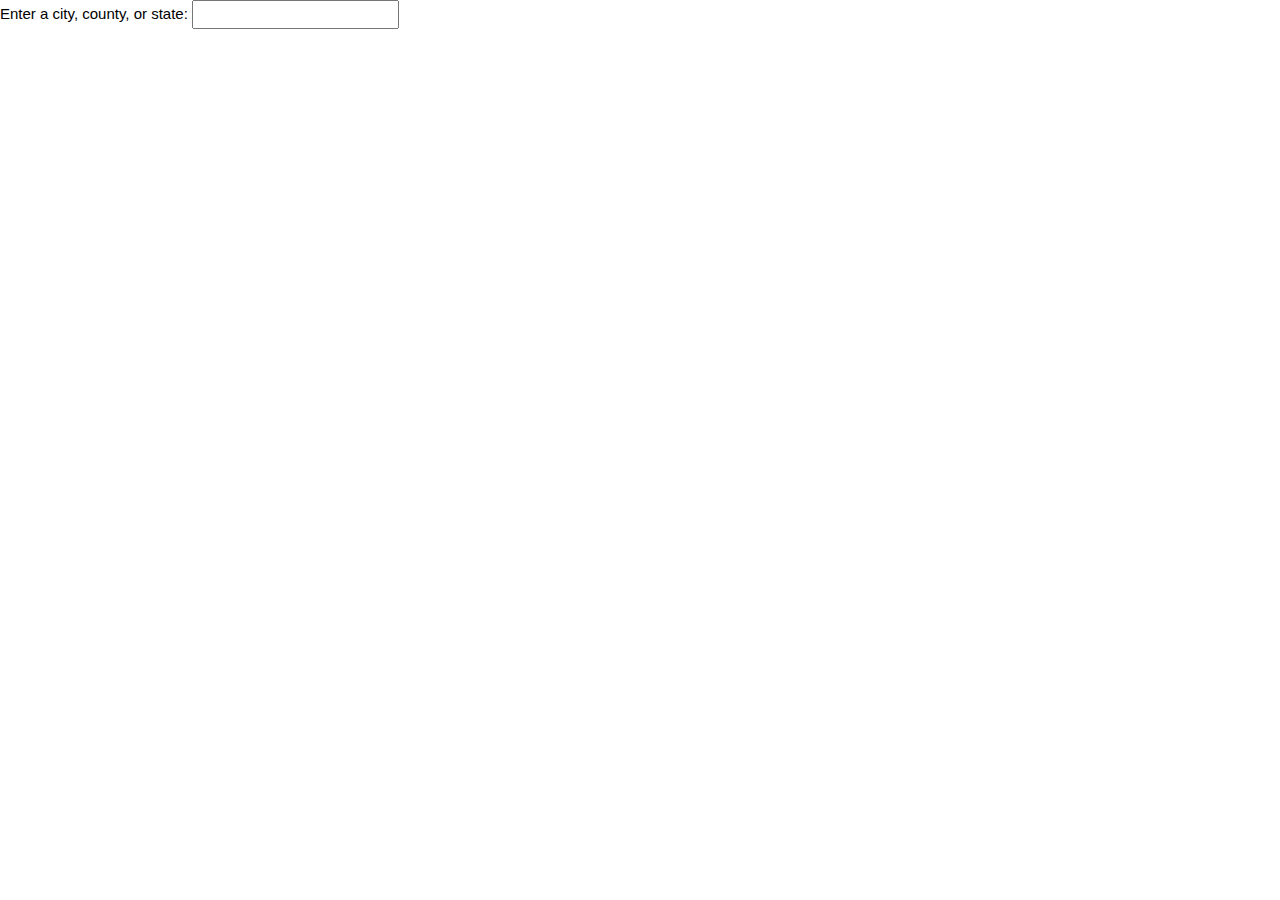
<file: web/lookup.html>
<!DOCTYPE html>
<html lang="en">
<head>
<title>lookup</title>
<meta charset="UTF-8"/>
<meta name="viewport" content="width=device-width, initial-scale=1"/>
<link rel="stylesheet" href="css/w3.css"/>
<link rel="stylesheet" href="css/fontawesome.min.css"/>
<link rel="stylesheet" href="css/solid.min.css"/>
<script src="script/jquery/jquery.js"></script>
<script src="script/lookup.js"></script>
</head>
<body>
	<label for="textlookup">Enter a city, county, or state:</label>
	<input type="text" id="textlookup" name="textlookup">
	
	<ul id="placeResults">
		
	</ul>
</body>
</html>
</file>
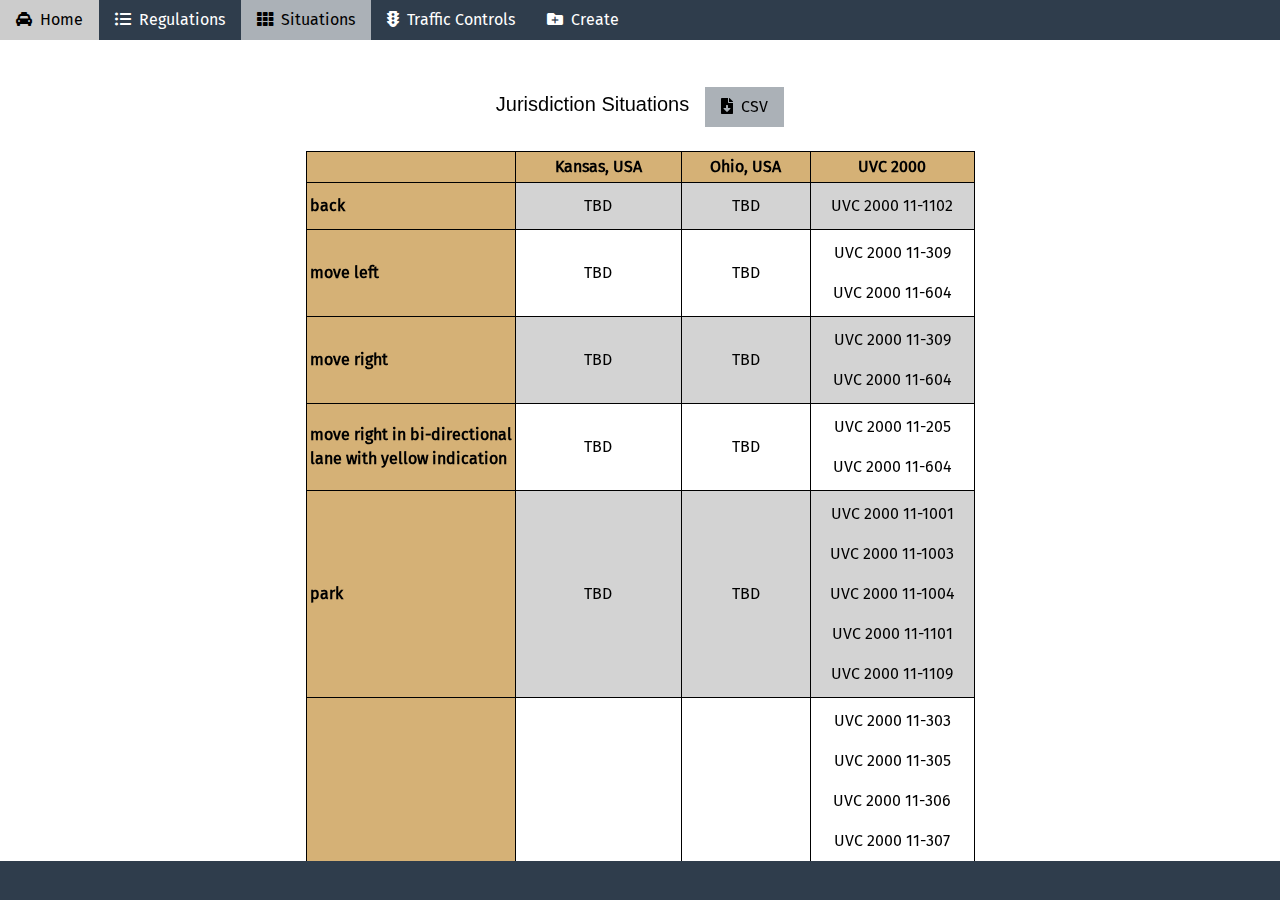
<file: web/situations.html>
<!DOCTYPE html>
<html lang="en">
<head>
<title>ADS Regulations - Situations</title>
<meta charset="UTF-8"/>
<meta name="viewport" content="width=device-width, initial-scale=1"/>
<link rel="stylesheet" href="css/w3.css"/>
<link rel="stylesheet" href="css/fontawesome.min.css"/>
<link rel="stylesheet" href="css/solid.min.css"/>
<link rel="stylesheet" href="css/adsregs.css"/>
<link rel="stylesheet" href="css/jquery-ui.min.css"/>
<link rel="stylesheet" href="css/jquery-ui.structure.min.css"/>
<link rel="stylesheet" href="css/jquery-ui.theme.min.css"/>
<script src="script/jquery/jquery.js"></script>
<script src="script/jquery/jquery-ui.min.js"></script>
<script src="script/situations.js"></script>
</head>
<body>

<div class="w3-bar w3-sw-naval">
	<a href="index.html" class="w3-bar-item w3-button"><i class="fas fa-taxi"></i>&nbsp;&nbsp;Home</a>
	<a href="regulations.html" class="w3-bar-item w3-button"><i class="fas fa-list-ul"></i>&nbsp;&nbsp;Regulations</a>
	<span class="w3-bar-item w3-sw-naval-l3"><i class="fas fa-th"></i>&nbsp;&nbsp;Situations</span>
	<a href="trafctrl.html" class="w3-bar-item w3-button"><i class="fas fa-traffic-light"></i>&nbsp;&nbsp;Traffic Controls</a>
	<a href="create.html" class="w3-bar-item w3-button"><i class="fas fa-folder-plus"></i>&nbsp;&nbsp;Create</a>
</div>

<div id="main-content" class="w3-row"><br>
	<div class="w3-container w3-center" style="height: 90%">
		<br>
		<h4 style="display: inline;">Jurisdiction Situations</h4>&emsp;<a class="w3-button w3-sw-naval-l3" href="situations.csv" download><i class="fas fa-file-download"></i>&nbsp;&nbsp;CSV</a>
		<br><br>
		<div style="height: 100%">
			<table id="report-output" class="centered border-collapse" style="white-space: nowrap;">
					<tr>
						<th scope="row"></th>
						<th scope="col">Kansas, USA</th>
						<th scope="col">Ohio, USA</th>
						<th scope="col">UVC 2000</th>
					</tr>
					<tr>
						<th scope="row">back</th>
						<td>
							<span class="w3-button">TBD</span>
						</td>
						<td>
							<span class="w3-button">TBD</span>
						</td>
						<td>
							<span class="w3-button" id="88Uv5PMPmQzD9xefLQksdTmG4XEeCf-hIxcDnPRIaZ0" refs="a,b">UVC 2000 11-1102</span>
						</td>
					</tr>
					<tr>
						<th scope="row">move left</th>
						<td>
							<span class="w3-button">TBD</span>
						</td>
						<td>
							<span class="w3-button">TBD</span>
						</td>
						<td>
							<span class="w3-button" id="_-f0NU9QmMTVcM4wyGiJy3kBWibgtswoVK_YnhXciYg" refs="d">UVC 2000 11-309</span><br>
							<span class="w3-button" id="wXMSOf8fPv3yf98pHGWWdDYcrzZsPmLo-4uo6YGkKPM" refs="a,b">UVC 2000 11-604</span>
						</td>
					</tr>
					<tr>
						<th scope="row">move right</th>
						<td>
							<span class="w3-button">TBD</span>
						</td>
						<td>
							<span class="w3-button">TBD</span>
						</td>
						<td>
							<span class="w3-button" id="_-f0NU9QmMTVcM4wyGiJy3kBWibgtswoVK_YnhXciYg" refs="d">UVC 2000 11-309</span><br>
							<span class="w3-button" id="wXMSOf8fPv3yf98pHGWWdDYcrzZsPmLo-4uo6YGkKPM" refs="a,b">UVC 2000 11-604</span>
						</td>
					</tr>
					<tr>
						<th scope="row">move right in bi-directional<br>lane with yellow indication</th>
						<td>
							<span class="w3-button">TBD</span>
						</td>
						<td>
							<span class="w3-button">TBD</span>
						</td>
						<td>
							<span class="w3-button" id="N547c4b4UXtuYLaaz-fBJuMn_LAQExKyZwsuJb_iEnI" refs="b">UVC 2000 11-205</span><br>
							<span class="w3-button" id="wXMSOf8fPv3yf98pHGWWdDYcrzZsPmLo-4uo6YGkKPM" refs="a,b">UVC 2000 11-604</span>
						</td>
					</tr>
					<tr>
						<th scope="row">park</th>
						<td>
							<span class="w3-button">TBD</span>
						</td>
						<td>
							<span class="w3-button">TBD</span>
						</td>
						<td>
							<span class="w3-button" id="feVNh7xELS6MLvRUajk_CMnqri2DKJBhTX6sn4cprX8" refs="a">UVC 2000 11-1001</span><br>
							<span class="w3-button" id="55KZYtobWfROU0y4eI8hMcLXFEs-Nd79I6JrF32s89U" refs="a1,a2,a3">UVC 2000 11-1003</span><br>
							<span class="w3-button" id="t8HEQ-mTKmcqoJTpvqWU1Il_Wfm5X57fGxVogV08dzU" refs="a,b">UVC 2000 11-1004</span><br>
							<span class="w3-button" id="nCyvVqHK5Y7hO1b1fIj71ZsWFk3z8hgrY_krEvcVIDk">UVC 2000 11-1101</span><br>
							<span class="w3-button" id="StYUezNipluWoF4Qgk5nW2NN6M7KfTppKF0X_2JEGtE">UVC 2000 11-1109</span>
						</td>
					</tr>
					<tr>
						<th scope="row">pass left</th>
						<td>
							<span class="w3-button">TBD</span>
						</td>
						<td>
							<span class="w3-button">TBD</span>
						</td>
						<td>
							<span class="w3-button" id="Ezie0erlAsY0XBhcL9k75OzG8FJepYnQGRZ9yt2hHc0">UVC 2000 11-303</span><br>
							<span class="w3-button" id="VQ_ZMk88D4gDUpUO2wej1DB021VwA-rH2H3ibL7pNW8">UVC 2000 11-305</span><br>
							<span class="w3-button" id="wTxFFq40lxnUzEySVxfpehk4DXfW461GQHMHEgROtsA">UVC 2000 11-306</span><br>
							<span class="w3-button" id="GESX0ogn6kg602R7T44VRuwYN9opIgOCpNs_4P7Mapo" refs="b">UVC 2000 11-307</span><br>
							<span class="w3-button" id="_-f0NU9QmMTVcM4wyGiJy3kBWibgtswoVK_YnhXciYg" refs="b">UVC 2000 11-309</span><br>
							<span class="w3-button" id="Y8GeIRv22FW5SUgP0zbyTlfxx0Zv-sXUSyjNknIbecQ" refs="d">UVC 2000 11-502</span><br>
							<span class="w3-button" id="wXMSOf8fPv3yf98pHGWWdDYcrzZsPmLo-4uo6YGkKPM" refs="a,b">UVC 2000 11-604</span><br>
							<span class="w3-button" id="FO2LkpaAOAKh4lGzqWfyiecbkx5xsMSp2OXQ8BCLofw" refs="a,c">UVC 2000 11-705</span><br>
							<span class="w3-button" id="bRkvFzT3X0NkspgbDIt2Ipz6dO4aqUmCQJ3sh4B3EUo">UVC 2000 11-1402</span>
						</td>
					</tr>
					<tr>
						<th scope="row">pass right</th>
						<td>
							<span class="w3-button">TBD</span>
						</td>
						<td>
							<span class="w3-button">TBD</span>
						</td>
						<td>
							<span class="w3-button" id="N8Vo3sjPnBiE9o1bBwopaBmMsTPGRMQ0M94u1Wc1E-w">UVC 2000 11-304</span><br>
							<span class="w3-button" id="Y8GeIRv22FW5SUgP0zbyTlfxx0Zv-sXUSyjNknIbecQ" refs="d">UVC 2000 11-502</span><br>
							<span class="w3-button" id="wXMSOf8fPv3yf98pHGWWdDYcrzZsPmLo-4uo6YGkKPM" refs="a,b">UVC 2000 11-604</span><br>
							<span class="w3-button" id="FO2LkpaAOAKh4lGzqWfyiecbkx5xsMSp2OXQ8BCLofw" refs="a,c">UVC 2000 11-705</span><br>
							<span class="w3-button" id="bRkvFzT3X0NkspgbDIt2Ipz6dO4aqUmCQJ3sh4B3EUo">UVC 2000 11-1402</span><br>
							<span class="w3-button" id="WQDS-Gi5dN1HR4H8T6QhV1EkdFE6_g_nTL7j1ib22Rk" refs="c">UVC 2000 11-1404</span><br>
						</td>
					</tr>
					<tr>
						<th scope="row">proceed</th>
						<td>
							<span class="w3-button" id="k2inAhWPxa4AET8oldPESnpDBKMFrpni2eKN4OXLyh0">KS Statute 8-1514</span><br>
							<span class="w3-button" id="koqhSJjsLxQV10tPtbZQEkUfQ0lyqJfEYHXSqmAGNAw">KS Statute 8-1515</span>
						</td>
						<td>
							<span class="w3-button" id="63sI-wJiu7DuScDUTAMFL2dsFC5_yd59tGy76WkXD7E" refs="A">ORC 4511.26</span><br>
							<span class="w3-button" id="iHNTb_WxHEHcM_R237bJJZ3n5OTTASLd-7mFQ7e0btA" refs="B,D">ORC 4511.21</span><br>
							<span class="w3-button" id="Sfd93XckRaHkdQOajYyDRRdo2PI7RxH3864mkg3eA0g" refs="B,D">ORC 4511.211</span>
						</td>
						<td>
							<span class="w3-button" id="N547c4b4UXtuYLaaz-fBJuMn_LAQExKyZwsuJb_iEnI" refs="c">UVC 2000 11-205</span><br>
							<span class="w3-button" id="wUU5A0KOGW17fgqNLHFQphxvfUh8YZ3JeRy5RmQu4Ms">UVC 2000 11-301</span><br>
							<span class="w3-button" id="Nywq41FSVOaoS__gRVHboKgc9N4dzxqC9zbHPrgHShA">UVC 2000 11-302</span><br>
							<span class="w3-button" id="uuUlw3Cuml5PydIwyEzfh0d7l2d9bt1cA8kdXqloQcc" refs="b,c">UVC 2000 11-308</span><br>
							<span class="w3-button" id="_-f0NU9QmMTVcM4wyGiJy3kBWibgtswoVK_YnhXciYg" refs="a,b,c">UVC 2000 11-309</span><br>
							<span class="w3-button" id="EC0zcKTT5anRzRMsYgQIJK-0D--_YfCai8mMhlsECFc">UVC 2000 11-310</span><br>
							<span class="w3-button" id="gdzm1mmrYXBMMm2Yqosz1HRHCS_XRMCw2BnqddZSxNk">UVC 2000 11-311</span><br>
							<span class="w3-button" id="Rs0mlbbZURGkJcULBEAxlNai874QyuQN-J3ZcCzBGDY">UVC 2000 11-312</span><br>
							<span class="w3-button" id="YjZi_NxkfkMrIC2nIRMkcLNO_OhY9qS9kPvXOCOKVCU">UVC 2000 11-401</span><br>
							<span class="w3-button" id="kfgv9Ifg-CoGpl4UZyGyVeo9NMybX1in3u210y2IXDI">UVC 2000 11-404</span><br>
							<span class="w3-button" id="H-ed9NxbFBlegyTl9y55dh058gxOFtbi5kHEq19yNmw">UVC 2000 11-405</span><br>
							<span class="w3-button" id="4FNiTa94gPsB7IaZgtpeiazZdaXdqNg-WJ5ZoNN9oww">UVC 2000 11-406</span><br>
							<span class="w3-button" id="Y8GeIRv22FW5SUgP0zbyTlfxx0Zv-sXUSyjNknIbecQ" refs="a">UVC 2000 11-502</span><br>
							<span class="w3-button" id="Jw79SfGD2k8gp2Z_2ploIeJEKXbXDXB3R4gP8cl_pOY">UVC 2000 11-504</span><br>
							<span class="w3-button" id="wXMSOf8fPv3yf98pHGWWdDYcrzZsPmLo-4uo6YGkKPM" refs="c">UVC 2000 11-604</span><br>
							<span class="w3-button" id="93YgDmg-9Lmc8QFHQIpfjPzgdP_6qpymEzbc0qckiO8">UVC 2000 11-704</span><br>
							<span class="w3-button" id="2Jtdp70j3gtGzcpbKP_NbzM3P3ybeI9WDO51tEHsu2A">UVC 2000 11-802</span><br>
							<span class="w3-button" id="IOdowdFrnQ_fzkmpQ7jgFcANbclYTPvEnOooIAUsms4" refs="a">UVC 2000 11-805</span><br>
							<span class="w3-button" id="StYUezNipluWoF4Qgk5nW2NN6M7KfTppKF0X_2JEGtE">UVC 2000 11-1109</span><br>
							<span class="w3-button" id="dZsJu9N3uq5GQqoAz3xNiQ9-ZAgvtDYKqjhQ9wxKsbw">UVC 2000 11-1110</span><br>
							<span class="w3-button" id="6u1FUiYe4Spu_VbxU9SYEJxaA9ZwM4W0vc9C5gCSF7E">UVC 2000 11-1112</span><br>
							<span class="w3-button" id="WQDS-Gi5dN1HR4H8T6QhV1EkdFE6_g_nTL7j1ib22Rk" refs="a,b">UVC 2000 11-1404</span>
						</td>
					</tr>
					<tr>
						<th scope="row">proceed at intersection<br>with green indication</th>
						<td>
							<span class="w3-button" id="TTlRrnhwqYtpqGHynPjvjeh-oAjyKBrHYZ53BeQq0kE" refs="a1,a2">KS Statute 8-1508</span>
						</td>
						<td>
							<span class="w3-button" id="0JVMBGIWMXRw-yBu_Nxx_wvpsxBG09qDSKjUSrZITVA" refs="A1a,A2">ORC 4511.13</span>
						<td>
							<span class="w3-button" id="P-M6T7bqYmS5bRCEBJTwbhTrYQCnDJSnkZ8VpNbnBWk" refs="a1,a2">UVC 2000 11-202</span><br>
							<span class="w3-button" id="6u1FUiYe4Spu_VbxU9SYEJxaA9ZwM4W0vc9C5gCSF7E">UVC 2000 11-1112</span>
						</td>
					</tr>
					<tr>
						<th scope="row">proceed at intersection<br>with yellow indication</th>
						<td>
							<span class="w3-button" id="TTlRrnhwqYtpqGHynPjvjeh-oAjyKBrHYZ53BeQq0kE" refs="b1">KS Statute 8-1508</span>
						</td>
						<td>
							<span class="w3-button" id="0JVMBGIWMXRw-yBu_Nxx_wvpsxBG09qDSKjUSrZITVA" refs="B1,B2,E1a,E2a">ORC 4511.13</span>
						</td>
						<td>
							<span class="w3-button" id="P-M6T7bqYmS5bRCEBJTwbhTrYQCnDJSnkZ8VpNbnBWk" refs="b1">UVC 2000 11-202</span><br>
							<span class="w3-button" id="KV-aYC64FZk0V_VYQGqvB9rBu2qt5q-jwYgr9RFgns8" refs="a2">UVC 2000 11-204</span>
						</td>
					</tr>
					<tr>
						<th scope="row">proceed in bi-directional<br>lane with green indication</th>
						<td>
							<span class="w3-button">TBD</span>
						</td>
						<td>
							<span class="w3-button">TBD</span>
						</td>
						<td>
							<span class="w3-button" id="N547c4b4UXtuYLaaz-fBJuMn_LAQExKyZwsuJb_iEnI" refs="a">UVC 2000 11-205</span>
						</td>
					</tr>
					<tr>
						<th scope="row">stop at intersection<br>with red indication</th>
						<td>
							<span class="w3-button" id="TTlRrnhwqYtpqGHynPjvjeh-oAjyKBrHYZ53BeQq0kE" refs="c1,c2">KS Statute 8-1508</span>
						</td>
						<td>
							<span class="w3-button" id="0JVMBGIWMXRw-yBu_Nxx_wvpsxBG09qDSKjUSrZITVA" refs="C1a,C1b,C2a,C2b,C4,F1">ORC 4511.13</span>
						</td>
						<td>
							<span class="w3-button" id="P-M6T7bqYmS5bRCEBJTwbhTrYQCnDJSnkZ8VpNbnBWk" refs="c1,c2">UVC 2000 11-202</span><br>
							<span class="w3-button" id="KV-aYC64FZk0V_VYQGqvB9rBu2qt5q-jwYgr9RFgns8" refs="a1">UVC 2000 11-204</span>
						</td>
					</tr>
					<tr>
						<th scope="row">stop at intersection<br>with stop sign</th>
						<td>
							<span class="w3-button" id="Jyl-xGjP5qJcvbiqrNOD7qoYN97e8Mdql8FDepkvAs0" refs="a,b">KS Statute 8-1528</span>
						</td>
						<td>
							<span class="w3-button" id="rkwfrrU5h0TONJNIgAzOWtfKmAu5dNEP6-bSeHnTeZQ" refs="A">ORC 4511.43</span>
						</td>
						<td>
							<span class="w3-button" id="ZxkA-Tjzc_GnPiMgJznPfoGZar7N0z4jUO03YglhdQQ" refs="b">UVC 2000 11-403</span>
						</td>
					</tr>
					<tr>
						<th scope="row">stop at intersection<br>with yield sign</th>
						<td>
							<span class="w3-button" id="Jyl-xGjP5qJcvbiqrNOD7qoYN97e8Mdql8FDepkvAs0" refs="a,c">KS Statute 8-1528</span>
						</td>
						<td>
							<span class="w3-button" id="rkwfrrU5h0TONJNIgAzOWtfKmAu5dNEP6-bSeHnTeZQ" refs="B">ORC 4511.43</span>
						</td>
						<td>
							<span class="w3-button" id="ZxkA-Tjzc_GnPiMgJznPfoGZar7N0z4jUO03YglhdQQ" refs="c">UVC 2000 11-403</span>
						</td>
					</tr>
					<tr>
						<th scope="row">stop at railroad crossing</th>
						<td>
							<span class="w3-button">TBD</span>
						</td>
						<td>
							<span class="w3-button">TBD</span>
						</td>
						<td>
							<span class="w3-button" id="ZxkA-Tjzc_GnPiMgJznPfoGZar7N0z4jUO03YglhdQQ" refs="d,e">UVC 2000 11-403</span><br>
							<span class="w3-button" id="x6eziKNMLnbZLcS2aVuOckbgPujVK7ziBBhcHhe_sMg">UVC 2000 11-701</span><br>
							<span class="w3-button" id="lTHF0MYL9GrG3ztMqLEA5fOlIETFLwBccZIucCARnCs" refs="a,b">UVC 2000 11-702</span><br>
							<span class="w3-button" id="VVdVScMueJnboFeCyFt_SeB1ng4vbYOlIEVw0xtYKKk">UVC 2000 11-703</span>
						</td>
					</tr>
					<tr>
						<th scope="row">turn left at intersection<br>with green indication</th>
						<td>
							<span class="w3-button" id="TTlRrnhwqYtpqGHynPjvjeh-oAjyKBrHYZ53BeQq0kE" refs="a2">KS Statute 8-1508</span><br>
							<span class="w3-button" id="WQmBI0pVQ3y_hsLm3hQCMi7vx9Gl-vlghaO5Qpz8uUI" refs="a2">KS Statute 8-1545</span>
						</td>
						<td>
							<span class="w3-button" id="0JVMBGIWMXRw-yBu_Nxx_wvpsxBG09qDSKjUSrZITVA" refs="A1a,A1b,A2">ORC 4511.13</span><br>
							<span class="w3-button" id="ckB4ZWrBiFSakfbpUHU6pEtxcDedTTlRrnhwqYtpqGE" refs="A2,A3">ORC 4511.36</span>
						</td>
						<td>
							<span class="w3-button" id="P-M6T7bqYmS5bRCEBJTwbhTrYQCnDJSnkZ8VpNbnBWk" refs="a2">UVC 2000 11-202</span><br>
							<span class="w3-button" id="gcstPH1GDwh4o07xveDFha2IFqsbf6thk2uEEDPIyvY">UVC 2000 11-402</span><br>
							<span class="w3-button" id="lRKQuHUUN-GCv6ILmEyM__ApnHZap4wLW8w1EGy_vD0" refs="b">UVC 2000 11-601</span><br>
							<span class="w3-button" id="wXMSOf8fPv3yf98pHGWWdDYcrzZsPmLo-4uo6YGkKPM" refs="a,b">UVC 2000 11-604</span>
						</td>
					</tr>
					<tr>
						<th scope="row">turn left at intersection<br>with red indication</th>
						<td>
							<span class="w3-button" id="TTlRrnhwqYtpqGHynPjvjeh-oAjyKBrHYZ53BeQq0kE" refs="c3">KS Statute 8-1508</span><br>
							<span class="w3-button" id="WQmBI0pVQ3y_hsLm3hQCMi7vx9Gl-vlghaO5Qpz8uUI" refs="a2">KS Statute 8-1545</span>
						</td>
						<td>
							<span class="w3-button" id="0JVMBGIWMXRw-yBu_Nxx_wvpsxBG09qDSKjUSrZITVA" refs="C1b,C2b,C4">ORC 4511.13</span><br>
							<span class="w3-button" id="ckB4ZWrBiFSakfbpUHU6pEtxcDedTTlRrnhwqYtpqGE" refs="A2,A3">ORC 4511.36</span>
						</td>
						<td>
							<span class="w3-button" id="P-M6T7bqYmS5bRCEBJTwbhTrYQCnDJSnkZ8VpNbnBWk" refs="c3">UVC 2000 11-202</span><br>
							<span class="w3-button" id="gcstPH1GDwh4o07xveDFha2IFqsbf6thk2uEEDPIyvY">UVC 2000 11-402</span><br>
							<span class="w3-button" id="lRKQuHUUN-GCv6ILmEyM__ApnHZap4wLW8w1EGy_vD0" refs="b">UVC 2000 11-601</span><br>
							<span class="w3-button" id="wXMSOf8fPv3yf98pHGWWdDYcrzZsPmLo-4uo6YGkKPM" refs="a,b">UVC 2000 11-604</span>
						</td>
					</tr>
					<tr>
						<th scope="row">turn left in bi-directional<br>left-turn lane</th>
						<td>
							<span class="w3-button" id="WQmBI0pVQ3y_hsLm3hQCMi7vx9Gl-vlghaO5Qpz8uUI" refs="a2">KS Statute 8-1545</span>
						</td>
						<td>
							<span class="w3-button" id="ckB4ZWrBiFSakfbpUHU6pEtxcDedTTlRrnhwqYtpqGE" refs="A2,A3">ORC 4511.36</span>
						</td>
						<td>
							<span class="w3-button" id="gcstPH1GDwh4o07xveDFha2IFqsbf6thk2uEEDPIyvY">UVC 2000 11-402</span><br>
							<span class="w3-button" id="lRKQuHUUN-GCv6ILmEyM__ApnHZap4wLW8w1EGy_vD0" refs="b,d">UVC 2000 11-601</span><br>
							<span class="w3-button" id="wXMSOf8fPv3yf98pHGWWdDYcrzZsPmLo-4uo6YGkKPM" refs="a,b">UVC 2000 11-604</span>
						</td>
					</tr>
					<tr>
						<th scope="row">turn left in bi-directional<br>center-lane</th>
						<td>
							<span class="w3-button" id="WQmBI0pVQ3y_hsLm3hQCMi7vx9Gl-vlghaO5Qpz8uUI" refs="b">KS Statute 8-1545</span>
						</td>
						<td>
							<span class="w3-button">TBD</span>
						</td>
						<td>
							<span class="w3-button" id="_-f0NU9QmMTVcM4wyGiJy3kBWibgtswoVK_YnhXciYg" refs="b">UVC 2000 11-309</span><br>
							<span class="w3-button" id="gcstPH1GDwh4o07xveDFha2IFqsbf6thk2uEEDPIyvY">UVC 2000 11-402</span><br>
							<span class="w3-button" id="lRKQuHUUN-GCv6ILmEyM__ApnHZap4wLW8w1EGy_vD0" refs="b">UVC 2000 11-601</span><br>
							<span class="w3-button" id="wXMSOf8fPv3yf98pHGWWdDYcrzZsPmLo-4uo6YGkKPM" refs="a,b">UVC 2000 11-604</span>
						</td>
					</tr>
					<tr>
						<th scope="row">turn left in bi-directional<br>lane with flashing<br>yellow indication</th>
						<td>
							<span class="w3-button" id="WQmBI0pVQ3y_hsLm3hQCMi7vx9Gl-vlghaO5Qpz8uUI" refs="b">KS Statute 8-1545</span>
						</td>
						<td>
							<span class="w3-button">TBD</span>
						</td>
						<td>
							<span class="w3-button" id="N547c4b4UXtuYLaaz-fBJuMn_LAQExKyZwsuJb_iEnI" refs="d">UVC 2000 11-205</span><br>
							<span class="w3-button" id="gcstPH1GDwh4o07xveDFha2IFqsbf6thk2uEEDPIyvY">UVC 2000 11-402</span><br>
							<span class="w3-button" id="lRKQuHUUN-GCv6ILmEyM__ApnHZap4wLW8w1EGy_vD0" refs="b">UVC 2000 11-601</span><br>
							<span class="w3-button" id="wXMSOf8fPv3yf98pHGWWdDYcrzZsPmLo-4uo6YGkKPM" refs="a,b">UVC 2000 11-604</span>
						</td>
					</tr>
					<tr>
						<th scope="row">turn right at intersection<br>with green indication</th>
						<td>
							<span class="w3-button" id="TTlRrnhwqYtpqGHynPjvjeh-oAjyKBrHYZ53BeQq0kE" refs="a2">KS Statute 8-1508</span><br>
							<span class="w3-button" id="WQmBI0pVQ3y_hsLm3hQCMi7vx9Gl-vlghaO5Qpz8uUI" refs="a1">KS Statute 8-1545</span>
						</td>
						<td>
							<span class="w3-button" id="0JVMBGIWMXRw-yBu_Nxx_wvpsxBG09qDSKjUSrZITVA" refs="A1a,A2">ORC 4511.13</span><br>
							<span class="w3-button" id="ckB4ZWrBiFSakfbpUHU6pEtxcDedTTlRrnhwqYtpqGE" refs="A1">ORC 4511.36</span>
						</td>
						<td>
							<span class="w3-button" id="P-M6T7bqYmS5bRCEBJTwbhTrYQCnDJSnkZ8VpNbnBWk" refs="a2">UVC 2000 11-202</span><br>
							<span class="w3-button" id="lRKQuHUUN-GCv6ILmEyM__ApnHZap4wLW8w1EGy_vD0" refs="a">UVC 2000 11-601</span><br>
							<span class="w3-button" id="wXMSOf8fPv3yf98pHGWWdDYcrzZsPmLo-4uo6YGkKPM" refs="a,b">UVC 2000 11-604</span>
						</td>
					</tr>
					<tr>
						<th scope="row">turn right at intersection<br>with red indication</th>
						<td>
							<span class="w3-button" id="TTlRrnhwqYtpqGHynPjvjeh-oAjyKBrHYZ53BeQq0kE" refs="c3">KS Statute 8-1508</span><br>
							<span class="w3-button" id="WQmBI0pVQ3y_hsLm3hQCMi7vx9Gl-vlghaO5Qpz8uUI" refs="a1">KS Statute 8-1545</span>
						</td>
						<td>
							<span class="w3-button" id="0JVMBGIWMXRw-yBu_Nxx_wvpsxBG09qDSKjUSrZITVA" refs="C1b,C2b,C4">ORC 4511.13</span><br>
							<span class="w3-button" id="ckB4ZWrBiFSakfbpUHU6pEtxcDedTTlRrnhwqYtpqGE" refs="A1">ORC 4511.36</span>
						</td>
						<td>
							<span class="w3-button" id="P-M6T7bqYmS5bRCEBJTwbhTrYQCnDJSnkZ8VpNbnBWk" refs="c3">UVC 2000 11-202</span><br>
							<span class="w3-button" id="lRKQuHUUN-GCv6ILmEyM__ApnHZap4wLW8w1EGy_vD0" refs="a">UVC 2000 11-601</span><br>
							<span class="w3-button" id="wXMSOf8fPv3yf98pHGWWdDYcrzZsPmLo-4uo6YGkKPM" refs="a,b">UVC 2000 11-604</span>
						</td>
					</tr>
					<tr>
						<th scope="row">u-turn</th>
						<td>
							<span class="w3-button">TBD</span>
						</td>
						<td>
							<span class="w3-button" id="0JVMBGIWMXRw-yBu_Nxx_wvpsxBG09qDSKjUSrZITVA" refs="A1a,A1b,A2,E1a,E1b,E2a,E2b">ORC 4511.13</span>
						</td>
						<td>
							<span class="w3-button" id="79nbatdUMsMUupIaOMWe9NLmEskdo_z6kjRZW8qVlRE">UVC 2000 11-602</span>
						</td>
					</tr>
			</table>
			<br>
		</div>
	</div>
</div>

<div id="instructDialog"></div>

<div class="w3-bottom w3-sw-naval">
	<div class="w3-container" style="height: 39px;"></div>
</div>

</body>
</html>
</file>
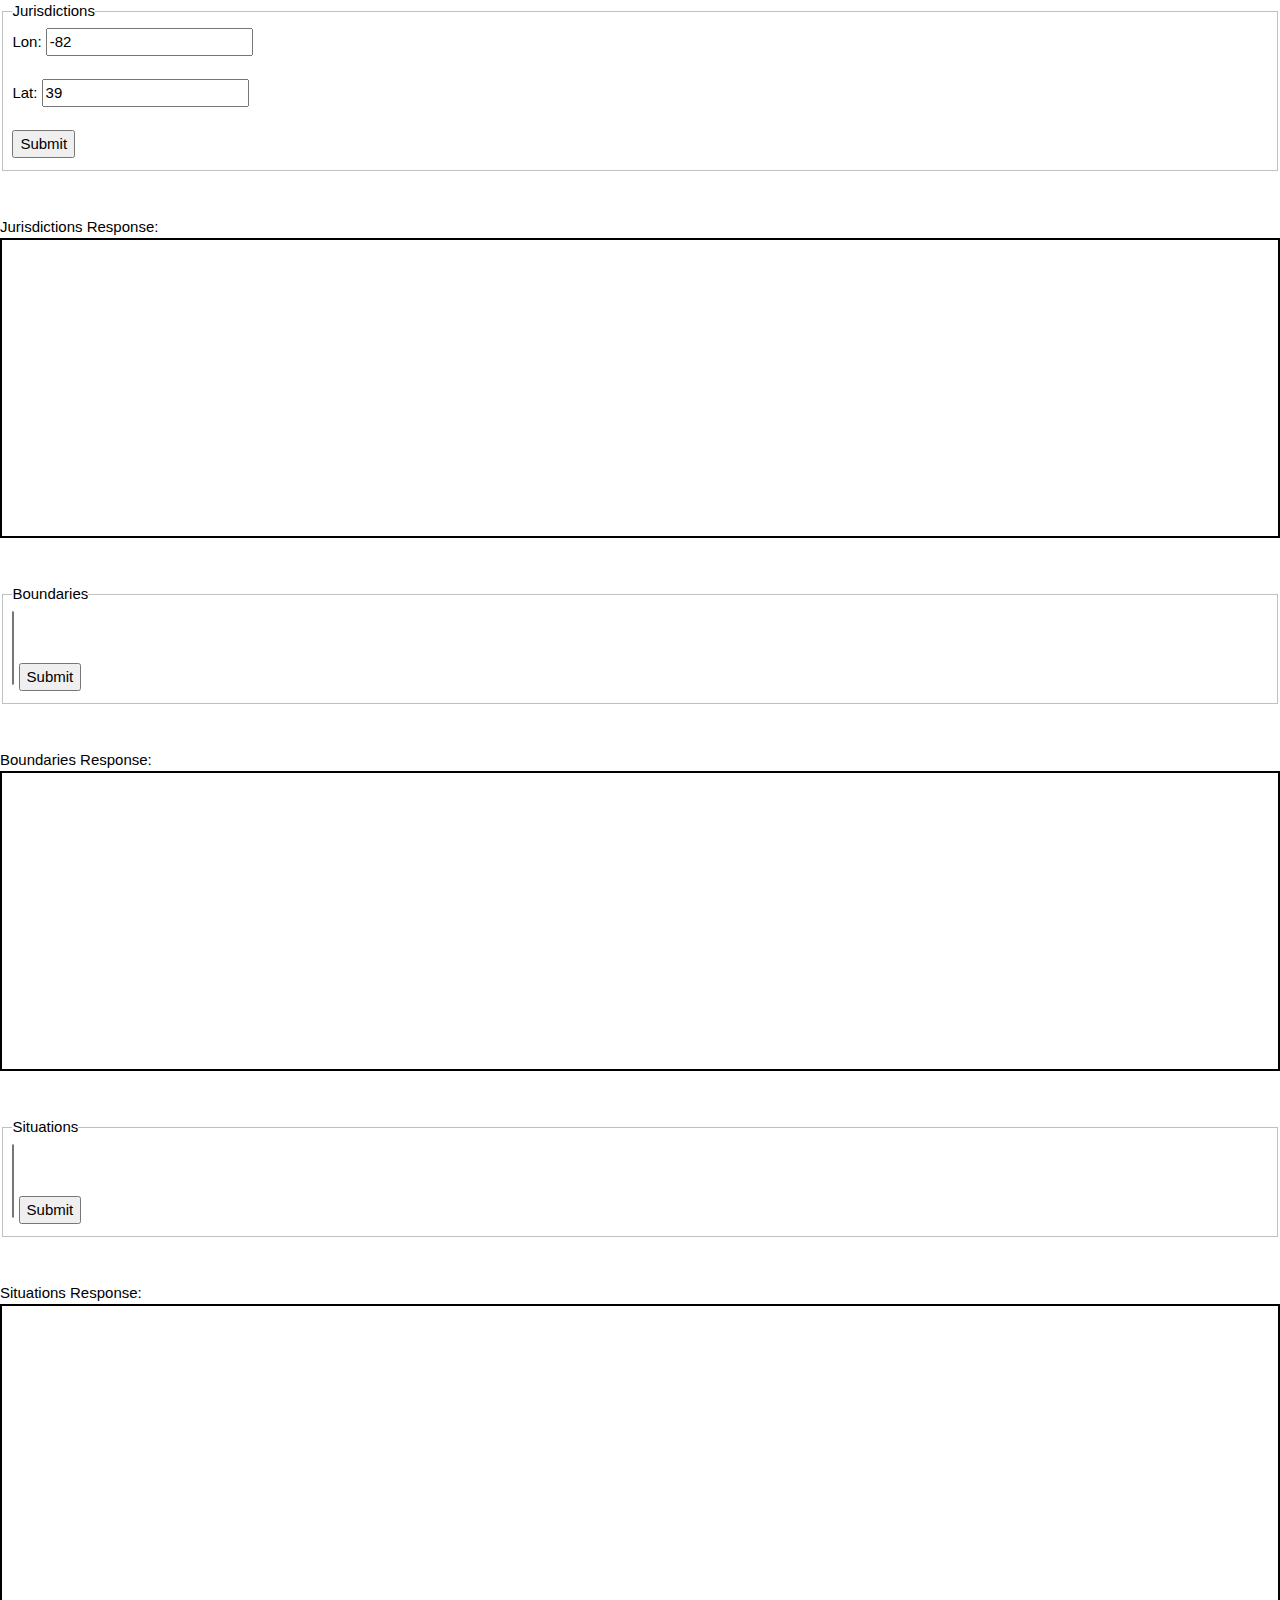
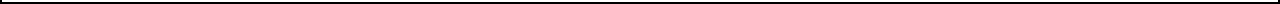
<file: web/testapis.html>
<!DOCTYPE html>
<html lang="en">
<head>
<title>test page</title>
<meta charset="UTF-8"/>
<meta name="viewport" content="width=device-width, initial-scale=1"/>
<link rel="stylesheet" href="css/w3.css"/>
<link rel="stylesheet" href="css/fontawesome.min.css"/>
<link rel="stylesheet" href="css/solid.min.css"/>
<script src="script/jquery/jquery.js"></script>
<script src="script/testapis.js"></script>
</head>
<body>
	<form id="jurisdictionForm">
		<fieldset>
			<legend>Jurisdictions</legend>
			<label for="lon">Lon:</label>
			<input type="number" id="lon" name="lon" value="-82"><br><br>
			<label for="lat">Lat:</label>
			<input type="number" id="lat" name="lat" value="39"><br><br>
			<input type="button" id="btnJurisdictionSubmit" value="Submit">
		</fieldset>
	</form>
	<br><br>
	<div>
		<label for="jurisdictionOutput">Jurisdictions Response:</label>
		<div id="jurisdictionOutput" style="height: 300px; border: 2px solid #000; overflow-y: auto; background-color: #fff;"></div>
	</div>
	<br><br>
	<form id="boundaryForm">
		<fieldset>
			<legend>Boundaries</legend>
			<select name="id" id="boundaries" multiple></select>
			<input type="button" id="btnBoundarySubmit" value="Submit">
		</fieldset>
	</form>
	<br><br>
	<div>
		<label for="boundaryOutput">Boundaries Response:</label>
		<div id="boundaryOutput" style="height: 300px; border: 2px solid #000; overflow-y: auto; background-color: #fff;"></div>
	</div>
	<br><br>
	<form id="situationForm">
		<fieldset>
			<legend>Situations</legend>
			<select name="id" id="situations" multiple></select>
			<input type="button" id ="btnSituationSubmit" value="Submit">
		</fieldset>
	</form>
	<br><br>
	<div>
		<label for="situationOutput">Situations Response:</label>
		<div id="situationOutput" style="height: 300px; border: 2px solid #000; overflow-y: auto; background-color: #fff;"></div>
	</div>
</body>
</html>
</file>
<file: web/css/adsregs.css>
@font-face
{
	font-family: 'firasansregular';
	src: url('../webfonts/FiraSans-Regular.woff2') format('woff2');
}


@font-face
{
	font-family: 'E2000';
	src: url('../webfonts/Roadgeek2014SeriesE.woff2') format('woff2');
}


.w3-sw-naval {color: #fff !important; background-color: #2f3d4c !important}
.w3-sw-kale-green {color: #fff !important; background-color: #4f6a56 !important}
.w3-sw-naval-l2 {color: #000 !important; background-color: #828a93 !important}
.w3-sw-naval-l3 {color: #000 !important; background-color: #abb1b7 !important}
.w3-sw-tarnished-trumpet {color: #000 !important; background-color: #d5b176 !important}
.w3-sw-midday {color: #000 !important; background-color: #f7d78a !important}


html, body
{
	height: 100%;
	font-family: 'firasansregular', trebuchet, sans-serif;
	font-size: 1em;
}


.w3-container p
{
	font-size: 12pt;
}


#main-content
{
	position: fixed;
	top: 39px;
	right: 0px;
	bottom: 39px;
	left: 0px;
	overflow: auto;
}

tr > th:nth-child(1)
{
	text-align: left;
}
#report-output td,th
{
	padding: 3px;
	border: solid 1px;
}

#report-output tr th
{
	color: #000 !important; 
	background-color: #d5b176 !important
}

#report-output tr:nth-child(even)
{
	background-color: lightgray;
}

.centered
{
	margin-left: auto;
	margin-right: auto;
}

.border-collapse
{
	border-collapse: collapse;
}
</file>
<file: web/css/create.css>
.autocomplete 
{
	/*the container must be positioned relative:*/
	position: relative;
	display: inline-block;
}
input 
{
	border: 1px solid transparent;
	background-color: #f1f1f1;
	padding: 10px;
	font-size: 16px;
}
input[type=text] 
{
	background-color: #f1f1f1;
	width: 100%;
}
input[type=submit] 
{
	background-color: DodgerBlue;
	color: #fff;
}
.autocomplete-items 
{
	position: relative;
	border: 1px solid #d4d4d4;
	border-bottom: none;
	border-top: none;
	z-index: 99;
	/*position the autocomplete items to be the same width as the container:*/
	top: 100%;
	left: 0;
	right: 0;
}
.autocomplete-items div 
{
	padding: 10px;
	cursor: pointer;
	background-color: #fff;
	border-bottom: 1px solid #d4d4d4;
}
.autocomplete-items div:hover 
{
	/*when hovering an item:*/
	background-color: #e9e9e9;
}
.autocomplete-active 
{
	/*when navigating through the items using the arrow keys:*/
	background-color: DodgerBlue !important;
	color: #ffffff;
}

.btn-group
{
	margin: 0;
	position: relative;
	top: 50%;
	-ms-transform: translateY(-50%);
	transform: translateY(-50%);
}
.btn-group > button 
{
	color: #000;
	background-color: #f7d78a;
	margin-right: auto;
	margin-left: auto;
	padding: 20px 24px; /* Some padding */
	cursor: pointer; /* Pointer/hand icon */
	width: 50%; /* Set a width if needed */
	display: block; /* Make the buttons appear below each other */
}

.btn-group > button:not(:last-child) 
{
	border-bottom: none; /* Prevent double borders */
}

/* Add a background color on hover */
.btn-group > button:hover 
{
	background-color: #4f6a56;
}

.tab
{
	display: none;
}

.tab table
{
	width: 100%;
	padding: 10px;
}

.tab td
{
	white-space: nowrap;
}

.tab td:last-child
{
	padding-left: 15px;
	width: 100%;
}

.tab input
{
	border: 1px solid #aaaaaa;
	width: 100%;
	background-color: #fff;
}

.tab textarea
{
	border: 1px solid #aaaaaa;
	width: 100%;
	padding: 10px;
	resize: none;
}

.tab > button
{
	border: 1px solid #aaaaaa;
	margin-left: 10px;
	margin-top: 10px;
	height: 28px;
	width: 80px;
	color: #000;
	background-color: #f7d78a;
	cursor: pointer;
}

.tab > button:hover 
{
	background-color: #4f6a56;
}

.ui-state-active,
.ui-widget-content .ui-state-active,
.ui-widget-header .ui-state-active,
a.ui-button:active,
.ui-button:active,
.ui-button.ui-state-active:hover 
{
	background: #4f6a56;
}

.ui-autocomplete
{
	max-height: 150px;
	overflow-y: auto;
	overflow-x: hidden;
}

.ui-autocomplete-loading
{
	background: white url('images/ui-anim_basic_16x16.gif') right center no-repeat;
}

.tab select
{
	width: 45%;
}

.tab .char-btn
{
	width: auto;
}
</file>
<file: web/css/solid.min.css>
/*!
 * Font Awesome Free 5.10.1 by @fontawesome - https://fontawesome.com
 * License - https://fontawesome.com/license/free (Icons: CC BY 4.0, Fonts: SIL OFL 1.1, Code: MIT License)
 */
@font-face{font-family:"Font Awesome 5 Free";font-style:normal;font-weight:900;font-display:auto;src:url(../webfonts/fa-solid-900.eot);src:url(../webfonts/fa-solid-900.eot?#iefix) format("embedded-opentype"),url(../webfonts/fa-solid-900.woff2) format("woff2"),url(../webfonts/fa-solid-900.woff) format("woff"),url(../webfonts/fa-solid-900.ttf) format("truetype"),url(../webfonts/fa-solid-900.svg#fontawesome) format("svg")}.fa,.fas{font-family:"Font Awesome 5 Free";font-weight:900}
</file>
